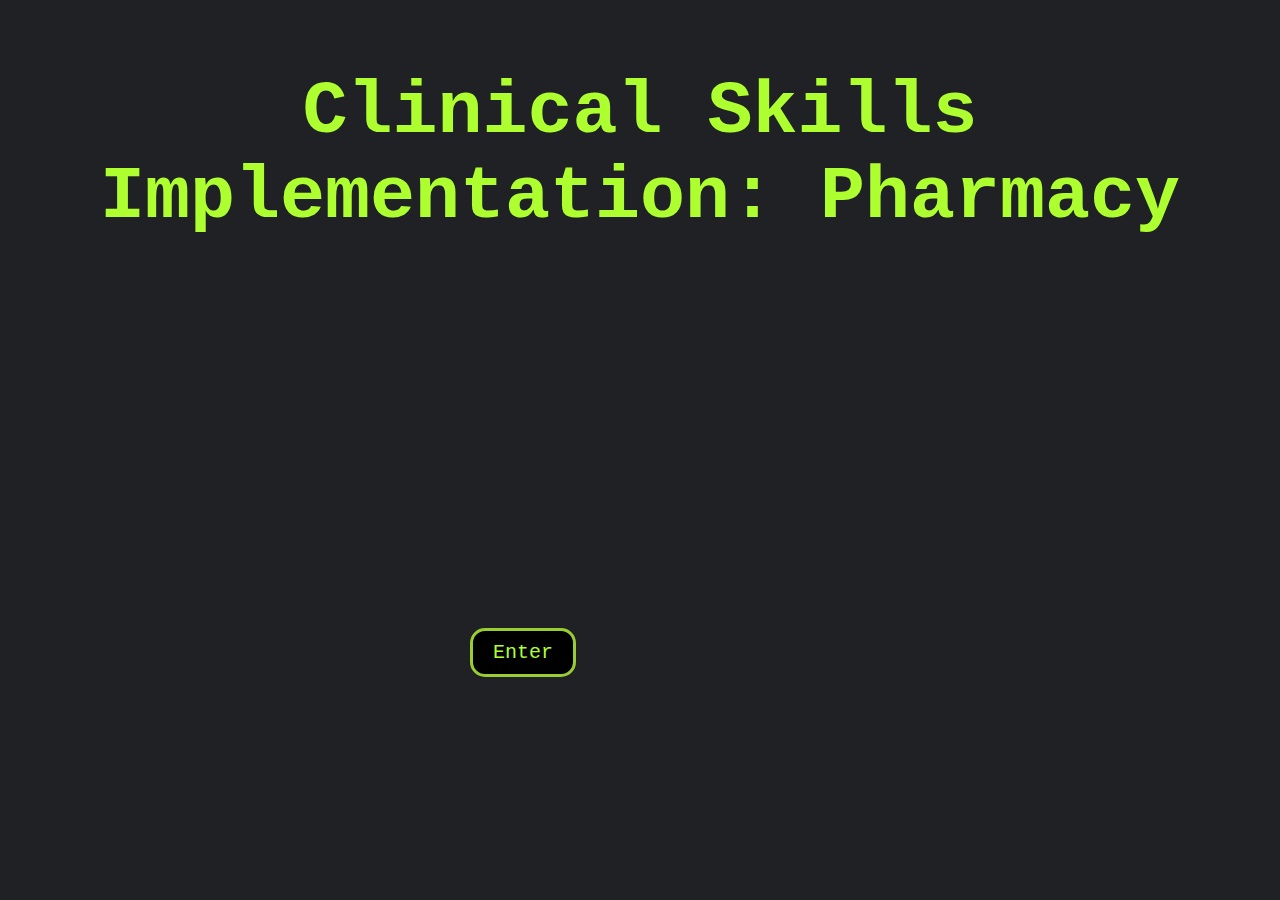
<file: index.html>
<!doctype html>
<html lang="en">
  <head>
    <!-- Required meta tags -->
    <meta charset="utf-8">
    <meta name="viewport" content="width=device-width, initial-scale=1, shrink-to-fit=no">

    <!-- Bootstrap CSS -->


    <title>Clinical Skills Implementation: Pharmacy</title>
          <link rel="stylesheet" href="style.css">
  </head>
  
  <body>
      
    <div>
        <h1 id="banner" class=glow>Clinical Skills Implementation: Pharmacy</h1>
        </div>
     
    
    <div id="introvideo">
        <div class="embed-responsive embed-responsive-16by9">
         <iframe width="560" height="315" src="https://www.youtube.com/embed/mR3jnW2kcUs" title="YouTube video player" frameborder="0" allow="accelerometer; autoplay; clipboard-write; encrypted-media; gyroscope; picture-in-picture; web-share" allowfullscreen></iframe>
        </div>
         </div> 
      <br>
      <div class="button"> 
          <a href="./home.html">Enter</a>
      </div>


    <!-- Optional JavaScript -->
    <!-- jQuery first, then Popper.js, then Bootstrap JS -->
    <script src="https://code.jquery.com/jquery-3.2.1.slim.min.js" integrity="sha384-KJ3o2DKtIkvYIK3UENzmM7KCkRr/rE9/Qpg6aAZGJwFDMVNA/GpGFF93hXpG5KkN" crossorigin="anonymous"></script>
    <script src="https://cdn.jsdelivr.net/npm/popper.js@1.12.9/dist/umd/popper.min.js" integrity="sha384-ApNbgh9B+Y1QKtv3Rn7W3mgPxhU9K/ScQsAP7hUibX39j7fakFPskvXusvfa0b4Q" crossorigin="anonymous"></script>
    <script src="https://cdn.jsdelivr.net/npm/bootstrap@4.0.0/dist/js/bootstrap.min.js" integrity="sha384-JZR6Spejh4U02d8jOt6vLEHfe/JQGiRRSQQxSfFWpi1MquVdAyjUar5+76PVCmYl" crossorigin="anonymous"></script>
  
    </body>
</html>
</file>
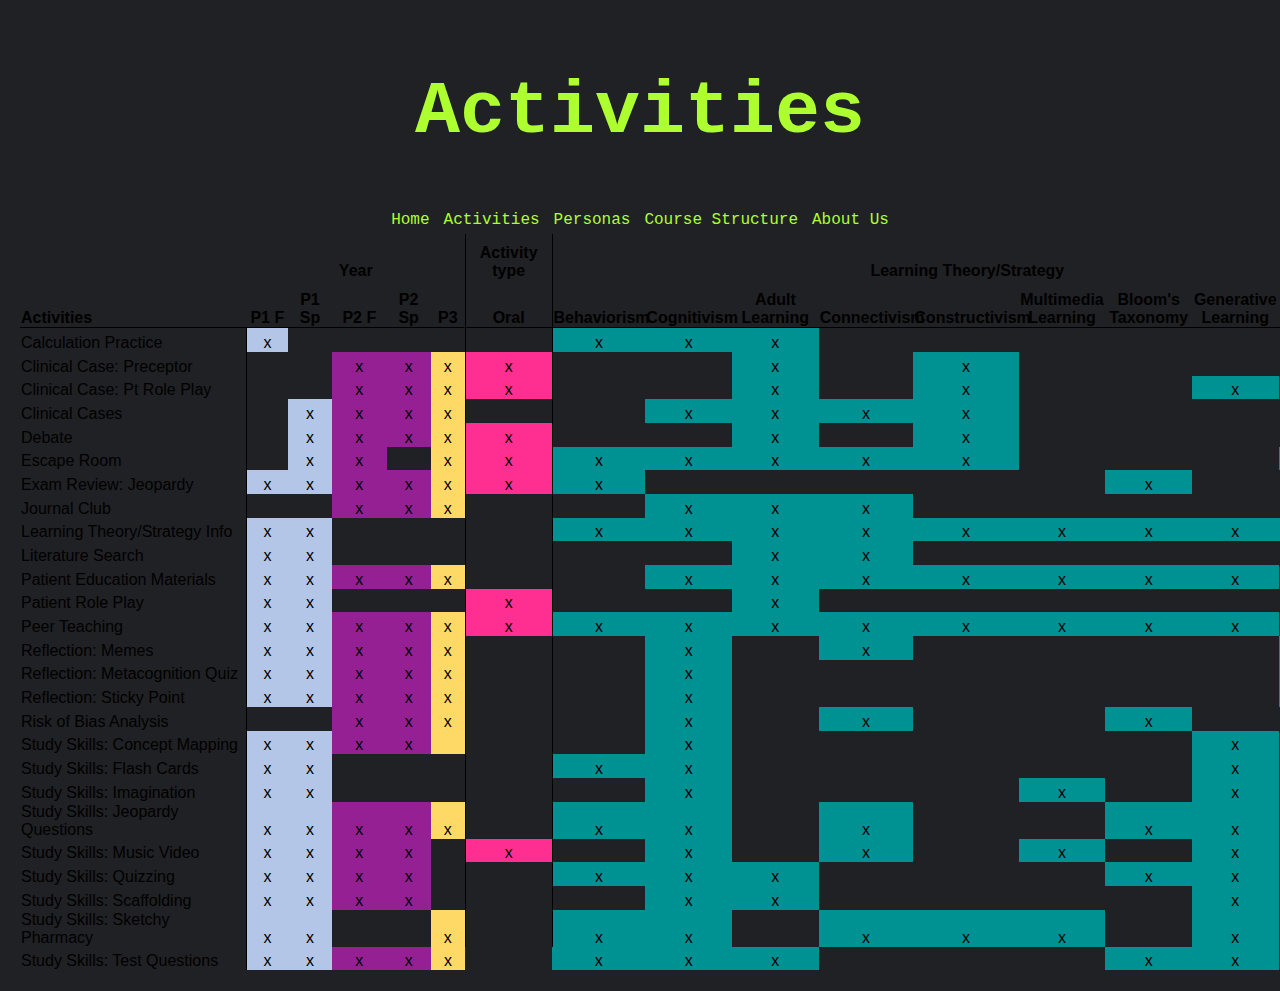
<file: activities.html>
<!doctype html>
<html lang="en"  xmlns:o="urn:schemas-microsoft-com:office:office"
xmlns:x="urn:schemas-microsoft-com:office:excel"
xmlns="http://www.w3.org/TR/REC-html40">
  <head>
    <!-- Required meta tags -->
    <meta charset="utf-8">
    <meta name="viewport" content="width=device-width, initial-scale=1, shrink-to-fit=no">

    <!-- Bootstrap CSS -->
        
      <link href="https://www.dafontfree.net/embed/Y3NpLWNyZWFtLXNvdXJjZS1pbnNpZGUtcmVndWxhciZkYXRhLzE5L2MvOTQyNTQvbW1zYXJpY2FfY3NpLnR0Zg" rel="stylesheet" type="text/css"/>

    <title>Activities</title>
       <link rel="stylesheet" href="style.css">
   
    <body>
     <div>
        <h1 id="banner">Activities</h1>
        </div>
      
      <div class="container">
      <div class="row">
        <div class="topnav">
          <a class="active" href="./home.html">Home</a>
            <a href="./activities.html">Activities</a>
            <a href="./personas">Personas</a>
            <a href="./structure">Course Structure</a>
          <a href="./aboutus.html">About Us</a>
          </div>
        </div>
      
      
      
      <meta http-equiv=Content-Type content="text/html; charset=utf-8">
<meta name=ProgId content=Excel.Sheet>
<meta name=Generator content="Microsoft Excel 15">
<link rel=File-List href="CSI%20Activities%20table.fld/filelist.xml">
<style id="CSI Activities table_13206_Styles">
<!--table
	{mso-displayed-decimal-separator:"\.";
	mso-displayed-thousand-separator:"\,";}
@page
	{margin:.75in .7in .75in .7in;
	mso-header-margin:.3in;
	mso-footer-margin:.3in;}
tr
	{mso-height-source:auto;}
col
	{mso-width-source:auto;}
br
	{mso-data-placement:same-cell;}
.style0
	{mso-number-format:General;
	text-align:general;
	vertical-align:bottom;
	white-space:nowrap;
	mso-rotate:0;
	mso-background-source:auto;
	mso-pattern:auto;
	color:black;
	font-size:12.0pt;
	font-weight:400;
	font-style:normal;
	text-decoration:none;
	font-family:Calibri, sans-serif;
	mso-font-charset:0;
	border:none;
	mso-protection:locked visible;
	mso-style-name:Normal;
	mso-style-id:0;}
td
	{mso-style-parent:style0;
	padding-top:1px;
	padding-right:1px;
	padding-left:1px;
	mso-ignore:padding;
	color:black;
	font-size:12.0pt;
	font-weight:400;
	font-style:normal;
	text-decoration:none;
	font-family:Calibri, sans-serif;
	mso-font-charset:0;
	mso-number-format:General;
	text-align:general;
	vertical-align:bottom;
	border:none;
	mso-background-source:auto;
	mso-pattern:auto;
	mso-protection:locked visible;
	white-space:nowrap;
	mso-rotate:0;}
.xl63
	{mso-style-parent:style0;
	white-space:normal;}
.xl64
	{mso-style-parent:style0;
	border-top:1.0pt solid windowtext;
	border-right:1.0pt solid windowtext;
	border-bottom:none;
	border-left:none;
	white-space:normal;}
.xl65
	{mso-style-parent:style0;
	border-top:none;
	border-right:1.0pt solid windowtext;
	border-bottom:none;
	border-left:none;
	white-space:normal;}
.xl66
	{mso-style-parent:style0;
	font-weight:700;
	white-space:normal;}
.xl67
	{mso-style-parent:style0;
	font-weight:700;
	text-align:center;
	white-space:normal;}
.xl68
	{mso-style-parent:style0;
	font-weight:700;
	text-align:center;
	border-top:none;
	border-right:.5pt solid windowtext;
	border-bottom:none;
	border-left:none;
	white-space:normal;}
.xl69
	{mso-style-parent:style0;
	font-weight:700;
	text-align:center;
	border-top:none;
	border-right:.5pt solid windowtext;
	border-bottom:none;
	border-left:.5pt solid windowtext;
	white-space:normal;}
.xl70
	{mso-style-parent:style0;
	font-weight:700;
	text-align:center;
	border-top:none;
	border-right:none;
	border-bottom:none;
	border-left:.5pt solid windowtext;
	white-space:normal;}
.xl71
	{mso-style-parent:style0;
	text-align:center;
	border-top:none;
	border-right:none;
	border-bottom:none;
	border-left:.5pt solid windowtext;
	white-space:normal;}
.xl72
	{mso-style-parent:style0;
	text-align:center;
	white-space:normal;}
.xl73
	{mso-style-parent:style0;
	font-weight:700;
	border-top:none;
	border-right:none;
	border-bottom:1.0pt solid windowtext;
	border-left:none;
	white-space:normal;}
.xl74
	{mso-style-parent:style0;
	font-weight:700;
	text-align:center;
	border-top:none;
	border-right:none;
	border-bottom:1.0pt solid windowtext;
	border-left:none;
	white-space:normal;}
.xl75
	{mso-style-parent:style0;
	font-weight:700;
	text-align:center;
	border-top:none;
	border-right:.5pt solid windowtext;
	border-bottom:1.0pt solid windowtext;
	border-left:none;
	white-space:normal;}
.xl76
	{mso-style-parent:style0;
	font-weight:700;
	text-align:center;
	border-top:none;
	border-right:.5pt solid windowtext;
	border-bottom:1.0pt solid windowtext;
	border-left:.5pt solid windowtext;
	white-space:normal;}
.xl77
	{mso-style-parent:style0;
	text-align:center;
	border-top:1.0pt solid windowtext;
	border-right:none;
	border-bottom:none;
	border-left:1.0pt solid windowtext;
	background:#B4C6E7;
	mso-pattern:black none;
	white-space:normal;}
.xl78
	{mso-style-parent:style0;
	text-align:center;
	border-top:none;
	border-right:.5pt solid windowtext;
	border-bottom:none;
	border-left:none;
	white-space:normal;}
.xl79
	{mso-style-parent:style0;
	text-align:center;
	border-top:1.0pt solid windowtext;
	border-right:.5pt solid windowtext;
	border-bottom:none;
	border-left:.5pt solid windowtext;
	white-space:normal;}
.xl80
	{mso-style-parent:style0;
	text-align:center;
	background:#942093;
	mso-pattern:black none;
	white-space:normal;}
.xl81
	{mso-style-parent:style0;
	text-align:center;
	border-top:none;
	border-right:.5pt solid windowtext;
	border-bottom:none;
	border-left:none;
	background:#FFD966;
	mso-pattern:black none;
	white-space:normal;}
.xl82
	{mso-style-parent:style0;
	text-align:center;
	border-top:none;
	border-right:.5pt solid windowtext;
	border-bottom:none;
	border-left:.5pt solid windowtext;
	background:#FF2F92;
	mso-pattern:black none;
	white-space:normal;}
.xl83
	{mso-style-parent:style0;
	text-align:center;
	background:#B4C6E7;
	mso-pattern:black none;
	white-space:normal;}
.xl84
	{mso-style-parent:style0;
	text-align:center;
	border-top:none;
	border-right:.5pt solid windowtext;
	border-bottom:none;
	border-left:.5pt solid windowtext;
	white-space:normal;}
.xl85
	{mso-style-parent:style0;
	text-align:center;
	background:#FFD966;
	mso-pattern:black none;
	white-space:normal;}
-->
</style>
  </head>   



<body link="#0563C1" vlink="#954F72" class=xl63>
<!--[if !excel]>&nbsp;&nbsp;<![endif]-->
<!--The following information was generated by Microsoft Excel's Publish as Web
Page wizard.-->
<!--If the same item is republished from Excel, all information between the DIV
tags will be replaced.-->
<!----------------------------->
<!--START OF OUTPUT FROM EXCEL PUBLISH AS WEB PAGE WIZARD -->
<!----------------------------->
<div class='container' width ="600" height = "200" scrolling ="yes">
<div id="CSI Activities table_13206" align=center x:publishsource="Excel">

<table border=0 cellpadding=0 cellspacing=0 width=2279 style='border-collapse:
 collapse;table-layout:fixed;width:1706pt'>
 <col class=xl63 width=227 style='mso-width-source:userset;mso-width-alt:7253;
 width:170pt'>
 <col class=xl63 width=41 style='mso-width-source:userset;mso-width-alt:1322;
 width:31pt'>
 <col class=xl63 width=44 style='mso-width-source:userset;mso-width-alt:1408;
 width:33pt'>
 <col class=xl63 width=55 style='mso-width-source:userset;mso-width-alt:1749;
 width:41pt'>
 <col class=xl63 width=44 style='mso-width-source:userset;mso-width-alt:1408;
 width:33pt'>
 <col class=xl63 width=35 style='mso-width-source:userset;mso-width-alt:1109;
 width:26pt'>
 <col class=xl63 width=87 style='width:65pt'>
 <col class=xl63 width=93 style='mso-width-source:userset;mso-width-alt:2986;
 width:70pt'>
 <col class=xl63 width=87 span=2 style='width:65pt'>
 <col class=xl63 width=95 style='mso-width-source:userset;mso-width-alt:3029;
 width:71pt'>
 <col class=xl63 width=105 style='mso-width-source:userset;mso-width-alt:3370;
 width:79pt'>
 <col class=xl63 width=87 span=3 style='width:65pt'>
 <col class=xl63 width=104 style='mso-width-source:userset;mso-width-alt:3328;
 width:78pt'>
 <col class=xl63 width=56 span=2 style='mso-width-source:userset;mso-width-alt:
 1792;width:42pt'>
 <col class=xl63 width=79 style='mso-width-source:userset;mso-width-alt:2517;
 width:59pt'>
 <col class=xl63 width=53 span=2 style='mso-width-source:userset;mso-width-alt:
 1706;width:40pt'>
 <col class=xl63 width=95 style='mso-width-source:userset;mso-width-alt:3029;
 width:71pt'>
 <col class=xl63 width=87 span=6 style='width:65pt'>
 <tr height=45 style='height:34.0pt'>
  <td height=45 class=xl66 width=227 style='height:34.0pt;width:170pt'></td>
  <td colspan=5 class=xl67 width=219 style='border-right:.5pt solid black;
  width:164pt'>Year</td>
  <td class=xl69 width=87 style='border-left:none;width:65pt'>Activity type</td>
  <td colspan=9 class=xl70 width=832 style='border-right:.5pt solid black;
  border-left:none;width:623pt'>Learning Theory/Strategy<span
  style='mso-spacerun:yes'> </span></td>
  <td colspan=5 class=xl70 width=297 style='border-right:.5pt solid black;
  border-left:none;width:223pt'>Time</td>
  <td colspan=4 class=xl71 width=356 style='border-left:none;width:266pt'>Skills
  Set/Class Integration Opportunity<span style='mso-spacerun:yes'> </span></td>
  <td class=xl63 width=87 style='width:65pt'></td>
  <td class=xl63 width=87 style='width:65pt'></td>
  <td class=xl63 width=87 style='width:65pt'></td>
 </tr>
 <tr height=47 style='height:35.0pt'>
  <td height=47 class=xl73 width=227 style='height:35.0pt;width:170pt'>Activities</td>
  <td class=xl74 width=41 style='width:31pt'>P1 F</td>
  <td class=xl74 width=44 style='width:33pt'>P1 Sp</td>
  <td class=xl74 width=55 style='width:41pt'>P2 F</td>
  <td class=xl74 width=44 style='width:33pt'>P2 Sp</td>
  <td class=xl75 width=35 style='width:26pt'>P3</td>
  <td class=xl76 width=87 style='border-left:none;width:65pt'>Oral</td>
  <td class=xl74 width=93 style='width:70pt'>Behaviorism</td>
  <td class=xl74 width=87 style='width:65pt'>Cognitivism<span
  style='mso-spacerun:yes'> </span></td>
  <td class=xl74 width=87 style='width:65pt'>Adult Learning</td>
  <td class=xl74 width=95 style='width:71pt'>Connectivism</td>
  <td class=xl74 width=105 style='width:79pt'>Constructivism</td>
  <td class=xl74 width=87 style='width:65pt'>Multimedia Learning</td>
  <td class=xl74 width=87 style='width:65pt'>Bloom's Taxonomy<span
  style='mso-spacerun:yes'> </span></td>
  <td class=xl74 width=87 style='width:65pt'>Generative Learning</td>
  <td class=xl75 width=104 style='width:78pt'>Metacognition<span
  style='mso-spacerun:yes'> </span></td>
  <td class=xl74 width=56 style='width:42pt'>5 mins</td>
  <td class=xl74 width=56 style='width:42pt'>5-15 mins</td>
  <td class=xl74 width=79 style='width:59pt'>15-30 Mins</td>
  <td class=xl74 width=53 style='width:40pt'>30 min</td>
  <td class=xl75 width=53 style='width:40pt'>1 hour</td>
  <td class=xl67 width=95 style='width:71pt'>Basic Science<span
  style='mso-spacerun:yes'> </span></td>
  <td class=xl67 width=87 style='width:65pt'>Clinical<span
  style='mso-spacerun:yes'> </span></td>
  <td class=xl67 width=87 style='width:65pt'>Policy/DL/Law/etc</td>
  <td class=xl68 width=87 style='width:65pt'>&quot;Soft&quot; Skills<span
  style='mso-spacerun:yes'> </span></td>
  <td class=xl67 width=87 style='width:65pt'>Pre-work</td>
  <td class=xl67 width=87 style='width:65pt'>In Class</td>
  <td class=xl67 width=87 style='width:65pt'>Post-Class</td>
 </tr>
 <tr height=23 style='height:17.0pt'>
  <td height=23 class=xl64 width=227 style='height:17.0pt;border-top:none;
  width:170pt'>Calculation Practice<span style='mso-spacerun:yes'> </span></td>
  <td class=xl77 width=41 style='border-top:none;border-left:none;width:31pt'>x</td>
  <td class=xl72 width=44 style='width:33pt'></td>
  <td class=xl72 width=55 style='width:41pt'></td>
  <td class=xl72 width=44 style='width:33pt'></td>
  <td class=xl78 width=35 style='width:26pt'>&nbsp;</td>
  <td class=xl79 width=87 style='border-top:none;border-left:none;width:65pt'>&nbsp;</td>
  <td class=xl72 width=93 style='width:70pt;border:none;background:#009193;
  mso-pattern:black none'>x</td>
  <td class=xl72 width=87 style='width:65pt;border:none;background:#009193;
  mso-pattern:black none'>x</td>
  <td class=xl72 width=87 style='width:65pt;border:none;background:#009193;
  mso-pattern:black none'>x</td>
  <td class=xl72 width=95 style='width:71pt'></td>
  <td class=xl72 width=105 style='width:79pt'></td>
  <td class=xl72 width=87 style='width:65pt'></td>
  <td class=xl72 width=87 style='width:65pt'></td>
  <td class=xl72 width=87 style='width:65pt'></td>
  <td class=xl78 width=104 style='width:78pt'>&nbsp;</td>
  <td class=xl72 width=56 style='width:42pt;border:.5pt solid #AEAAAA;
  background:#FF7E79;mso-pattern:black none'>x</td>
  <td class=xl72 width=56 style='width:42pt'></td>
  <td class=xl72 width=79 style='width:59pt'></td>
  <td class=xl72 width=53 style='width:40pt'></td>
  <td class=xl78 width=53 style='width:40pt'>&nbsp;</td>
  <td class=xl72 width=95 style='width:71pt'></td>
  <td class=xl72 width=87 style='width:65pt;font-size:12.0pt;color:white;
  font-weight:400;text-decoration:none;text-underline-style:none;text-line-through:
  none;font-family:Calibri, sans-serif;border:.5pt solid windowtext;background:
  #011893;mso-pattern:black none'>x</td>
  <td class=xl72 width=87 style='width:65pt'></td>
  <td class=xl78 width=87 style='width:65pt'>&nbsp;</td>
  <td class=xl72 width=87 style='width:65pt'></td>
  <td class=xl72 width=87 style='width:65pt'>x</td>
  <td class=xl72 width=87 style='width:65pt'>x</td>
 </tr>
 <tr height=23 style='height:17.0pt'>
  <td height=23 class=xl65 width=227 style='height:17.0pt;width:170pt'>Clinical
  Case: Preceptor<span style='mso-spacerun:yes'> </span></td>
  <td class=xl72 width=41 style='width:31pt'></td>
  <td class=xl72 width=44 style='width:33pt'></td>
  <td class=xl80 width=55 style='width:41pt'>x</td>
  <td class=xl80 width=44 style='width:33pt'>x</td>
  <td class=xl81 width=35 style='width:26pt'>x</td>
  <td class=xl82 width=87 style='border-left:none;width:65pt'>x</td>
  <td class=xl72 width=93 style='width:70pt'></td>
  <td class=xl72 width=87 style='width:65pt'></td>
  <td class=xl72 width=87 style='width:65pt;border:none;background:#009193;
  mso-pattern:black none'>x</td>
  <td class=xl72 width=95 style='width:71pt'></td>
  <td class=xl72 width=105 style='width:79pt;border:none;background:#009193;
  mso-pattern:black none'>x</td>
  <td class=xl72 width=87 style='width:65pt'></td>
  <td class=xl72 width=87 style='width:65pt'></td>
  <td class=xl72 width=87 style='width:65pt'></td>
  <td class=xl78 width=104 style='width:78pt'>&nbsp;</td>
  <td class=xl72 width=56 style='width:42pt'></td>
  <td class=xl72 width=56 style='width:42pt'></td>
  <td class=xl72 width=79 style='width:59pt'></td>
  <td class=xl72 width=53 style='width:40pt'></td>
  <td class=xl78 width=53 style='width:40pt;border:.5pt solid #AEAAAA;
  background:#FF7E79;mso-pattern:black none'>x</td>
  <td class=xl72 width=95 style='width:71pt'></td>
  <td class=xl72 width=87 style='width:65pt;font-size:12.0pt;color:white;
  font-weight:400;text-decoration:none;text-underline-style:none;text-line-through:
  none;font-family:Calibri, sans-serif;border:.5pt solid windowtext;background:
  #011893;mso-pattern:black none'>x</td>
  <td class=xl72 width=87 style='width:65pt'></td>
  <td class=xl78 width=87 style='width:65pt;font-size:12.0pt;color:white;
  font-weight:400;text-decoration:none;text-underline-style:none;text-line-through:
  none;font-family:Calibri, sans-serif;border:.5pt solid windowtext;background:
  #011893;mso-pattern:black none'>x</td>
  <td class=xl72 width=87 style='width:65pt'></td>
  <td class=xl72 width=87 style='width:65pt'>x</td>
  <td class=xl72 width=87 style='width:65pt'></td>
 </tr>
 <tr height=23 style='height:17.0pt'>
  <td height=23 class=xl65 width=227 style='height:17.0pt;width:170pt'>Clinical
  Case: Pt Role Play<span style='mso-spacerun:yes'> </span></td>
  <td class=xl72 width=41 style='width:31pt'></td>
  <td class=xl72 width=44 style='width:33pt'></td>
  <td class=xl80 width=55 style='width:41pt'>x</td>
  <td class=xl80 width=44 style='width:33pt'>x</td>
  <td class=xl81 width=35 style='width:26pt'>x</td>
  <td class=xl82 width=87 style='border-left:none;width:65pt'>x</td>
  <td class=xl72 width=93 style='width:70pt'></td>
  <td class=xl72 width=87 style='width:65pt'></td>
  <td class=xl72 width=87 style='width:65pt;border:none;background:#009193;
  mso-pattern:black none'>x</td>
  <td class=xl72 width=95 style='width:71pt'></td>
  <td class=xl72 width=105 style='width:79pt;border:none;background:#009193;
  mso-pattern:black none'>x</td>
  <td class=xl72 width=87 style='width:65pt'></td>
  <td class=xl72 width=87 style='width:65pt'></td>
  <td class=xl72 width=87 style='width:65pt;border:none;background:#009193;
  mso-pattern:black none'>x</td>
  <td class=xl78 width=104 style='width:78pt'>&nbsp;</td>
  <td class=xl72 width=56 style='width:42pt'></td>
  <td class=xl72 width=56 style='width:42pt'></td>
  <td class=xl72 width=79 style='width:59pt'></td>
  <td class=xl72 width=53 style='width:40pt'></td>
  <td class=xl78 width=53 style='width:40pt;border:.5pt solid #AEAAAA;
  background:#FF7E79;mso-pattern:black none'>x</td>
  <td class=xl72 width=95 style='width:71pt'></td>
  <td class=xl72 width=87 style='width:65pt;font-size:12.0pt;color:white;
  font-weight:400;text-decoration:none;text-underline-style:none;text-line-through:
  none;font-family:Calibri, sans-serif;border:.5pt solid windowtext;background:
  #011893;mso-pattern:black none'>x</td>
  <td class=xl72 width=87 style='width:65pt'></td>
  <td class=xl78 width=87 style='width:65pt;font-size:12.0pt;color:white;
  font-weight:400;text-decoration:none;text-underline-style:none;text-line-through:
  none;font-family:Calibri, sans-serif;border:.5pt solid windowtext;background:
  #011893;mso-pattern:black none'>x</td>
  <td class=xl72 width=87 style='width:65pt'></td>
  <td class=xl72 width=87 style='width:65pt'>x</td>
  <td class=xl72 width=87 style='width:65pt'></td>
 </tr>
 <tr height=23 style='height:17.0pt'>
  <td height=23 class=xl65 width=227 style='height:17.0pt;width:170pt'>Clinical
  Cases</td>
  <td class=xl72 width=41 style='width:31pt'></td>
  <td class=xl83 width=44 style='width:33pt'>x</td>
  <td class=xl80 width=55 style='width:41pt'>x</td>
  <td class=xl80 width=44 style='width:33pt'>x</td>
  <td class=xl81 width=35 style='width:26pt'>x</td>
  <td class=xl84 width=87 style='border-left:none;width:65pt'>&nbsp;</td>
  <td class=xl72 width=93 style='width:70pt'></td>
  <td class=xl72 width=87 style='width:65pt;border:none;background:#009193;
  mso-pattern:black none'>x</td>
  <td class=xl72 width=87 style='width:65pt;border:none;background:#009193;
  mso-pattern:black none'>x</td>
  <td class=xl72 width=95 style='width:71pt;border:none;background:#009193;
  mso-pattern:black none'>x</td>
  <td class=xl72 width=105 style='width:79pt;border:none;background:#009193;
  mso-pattern:black none'>x</td>
  <td class=xl72 width=87 style='width:65pt'></td>
  <td class=xl72 width=87 style='width:65pt'></td>
  <td class=xl72 width=87 style='width:65pt'></td>
  <td class=xl78 width=104 style='width:78pt'>&nbsp;</td>
  <td class=xl72 width=56 style='width:42pt'></td>
  <td class=xl72 width=56 style='width:42pt'></td>
  <td class=xl72 width=79 style='width:59pt'></td>
  <td class=xl72 width=53 style='width:40pt'></td>
  <td class=xl78 width=53 style='width:40pt;border:.5pt solid #AEAAAA;
  background:#FF7E79;mso-pattern:black none'>x</td>
  <td class=xl72 width=95 style='width:71pt;font-size:12.0pt;color:white;
  font-weight:400;text-decoration:none;text-underline-style:none;text-line-through:
  none;font-family:Calibri, sans-serif;border:.5pt solid windowtext;background:
  #011893;mso-pattern:black none'>x</td>
  <td class=xl72 width=87 style='width:65pt;font-size:12.0pt;color:white;
  font-weight:400;text-decoration:none;text-underline-style:none;text-line-through:
  none;font-family:Calibri, sans-serif;border:.5pt solid windowtext;background:
  #011893;mso-pattern:black none'>x</td>
  <td class=xl72 width=87 style='width:65pt;font-size:12.0pt;color:white;
  font-weight:400;text-decoration:none;text-underline-style:none;text-line-through:
  none;font-family:Calibri, sans-serif;border:.5pt solid windowtext;background:
  #011893;mso-pattern:black none'>x</td>
  <td class=xl78 width=87 style='width:65pt'>&nbsp;</td>
  <td class=xl72 width=87 style='width:65pt'></td>
  <td class=xl72 width=87 style='width:65pt'>x</td>
  <td class=xl72 width=87 style='width:65pt'></td>
 </tr>
 <tr height=23 style='height:17.0pt'>
  <td height=23 class=xl65 width=227 style='height:17.0pt;width:170pt'>Debate<span
  style='mso-spacerun:yes'> </span></td>
  <td class=xl72 width=41 style='width:31pt'></td>
  <td class=xl83 width=44 style='width:33pt'>x</td>
  <td class=xl80 width=55 style='width:41pt'>x</td>
  <td class=xl80 width=44 style='width:33pt'>x</td>
  <td class=xl81 width=35 style='width:26pt'>x</td>
  <td class=xl82 width=87 style='border-left:none;width:65pt'>x</td>
  <td class=xl72 width=93 style='width:70pt'></td>
  <td class=xl72 width=87 style='width:65pt'></td>
  <td class=xl72 width=87 style='width:65pt;border:none;background:#009193;
  mso-pattern:black none'>x</td>
  <td class=xl72 width=95 style='width:71pt'></td>
  <td class=xl72 width=105 style='width:79pt;border:none;background:#009193;
  mso-pattern:black none'>x</td>
  <td class=xl72 width=87 style='width:65pt'></td>
  <td class=xl72 width=87 style='width:65pt'></td>
  <td class=xl72 width=87 style='width:65pt'></td>
  <td class=xl78 width=104 style='width:78pt'>&nbsp;</td>
  <td class=xl72 width=56 style='width:42pt'></td>
  <td class=xl72 width=56 style='width:42pt'></td>
  <td class=xl72 width=79 style='width:59pt'></td>
  <td class=xl72 width=53 style='width:40pt'></td>
  <td class=xl78 width=53 style='width:40pt;border:.5pt solid #AEAAAA;
  background:#FF7E79;mso-pattern:black none'>x</td>
  <td class=xl72 width=95 style='width:71pt'></td>
  <td class=xl72 width=87 style='width:65pt;font-size:12.0pt;color:white;
  font-weight:400;text-decoration:none;text-underline-style:none;text-line-through:
  none;font-family:Calibri, sans-serif;border:.5pt solid windowtext;background:
  #011893;mso-pattern:black none'>x</td>
  <td class=xl72 width=87 style='width:65pt'></td>
  <td class=xl78 width=87 style='width:65pt;font-size:12.0pt;color:white;
  font-weight:400;text-decoration:none;text-underline-style:none;text-line-through:
  none;font-family:Calibri, sans-serif;border:.5pt solid windowtext;background:
  #011893;mso-pattern:black none'>x</td>
  <td class=xl72 width=87 style='width:65pt'></td>
  <td class=xl72 width=87 style='width:65pt'>x</td>
  <td class=xl72 width=87 style='width:65pt'></td>
 </tr>
 <tr height=23 style='height:17.0pt'>
  <td height=23 class=xl65 width=227 style='height:17.0pt;width:170pt'>Escape
  Room<span style='mso-spacerun:yes'> </span></td>
  <td class=xl72 width=41 style='width:31pt'></td>
  <td class=xl83 width=44 style='width:33pt'>x</td>
  <td class=xl80 width=55 style='width:41pt'>x</td>
  <td class=xl72 width=44 style='width:33pt'></td>
  <td class=xl81 width=35 style='width:26pt'>x</td>
  <td class=xl82 width=87 style='border-left:none;width:65pt'>x</td>
  <td class=xl83 width=93 style='width:70pt;border:none;background:#009193;
  mso-pattern:black none'>x</td>
  <td class=xl83 width=87 style='width:65pt;border:none;background:#009193;
  mso-pattern:black none'>x</td>
  <td class=xl83 width=87 style='width:65pt;border:none;background:#009193;
  mso-pattern:black none'>x</td>
  <td class=xl83 width=95 style='width:71pt;border:none;background:#009193;
  mso-pattern:black none'>x</td>
  <td class=xl83 width=105 style='width:79pt;border:none;background:#009193;
  mso-pattern:black none'>x</td>
  <td class=xl72 width=87 style='width:65pt'></td>
  <td class=xl72 width=87 style='width:65pt'></td>
  <td class=xl72 width=87 style='width:65pt'></td>
  <td class=xl78 width=104 style='width:78pt;border-top:none;border-right:.5pt solid windowtext;
  border-bottom:none;border-left:none;background:#009193;mso-pattern:black none'>x</td>
  <td class=xl72 width=56 style='width:42pt'></td>
  <td class=xl72 width=56 style='width:42pt'></td>
  <td class=xl72 width=79 style='width:59pt'></td>
  <td class=xl72 width=53 style='width:40pt'></td>
  <td class=xl78 width=53 style='width:40pt;border:.5pt solid #AEAAAA;
  background:#FF7E79;mso-pattern:black none'>x</td>
  <td class=xl72 width=95 style='width:71pt;font-size:12.0pt;color:white;
  font-weight:400;text-decoration:none;text-underline-style:none;text-line-through:
  none;font-family:Calibri, sans-serif;border:.5pt solid windowtext;background:
  #011893;mso-pattern:black none'>x</td>
  <td class=xl72 width=87 style='width:65pt;font-size:12.0pt;color:white;
  font-weight:400;text-decoration:none;text-underline-style:none;text-line-through:
  none;font-family:Calibri, sans-serif;border:.5pt solid windowtext;background:
  #011893;mso-pattern:black none'>x</td>
  <td class=xl72 width=87 style='width:65pt;font-size:12.0pt;color:white;
  font-weight:400;text-decoration:none;text-underline-style:none;text-line-through:
  none;font-family:Calibri, sans-serif;border:.5pt solid windowtext;background:
  #011893;mso-pattern:black none'>x</td>
  <td class=xl78 width=87 style='width:65pt;font-size:12.0pt;color:white;
  font-weight:400;text-decoration:none;text-underline-style:none;text-line-through:
  none;font-family:Calibri, sans-serif;border:.5pt solid windowtext;background:
  #011893;mso-pattern:black none'>x</td>
  <td class=xl72 width=87 style='width:65pt'></td>
  <td class=xl72 width=87 style='width:65pt'>x</td>
  <td class=xl72 width=87 style='width:65pt'></td>
 </tr>
 <tr height=23 style='height:17.0pt'>
  <td height=23 class=xl65 width=227 style='height:17.0pt;width:170pt'>Exam
  Review: Jeopardy<span style='mso-spacerun:yes'> </span></td>
  <td class=xl83 width=41 style='width:31pt'>x</td>
  <td class=xl83 width=44 style='width:33pt'>x</td>
  <td class=xl80 width=55 style='width:41pt'>x</td>
  <td class=xl80 width=44 style='width:33pt'>x</td>
  <td class=xl81 width=35 style='width:26pt'>x</td>
  <td class=xl82 width=87 style='border-left:none;width:65pt'>x</td>
  <td class=xl83 width=93 style='width:70pt;border:none;background:#009193;
  mso-pattern:black none'>x</td>
  <td class=xl72 width=87 style='width:65pt'></td>
  <td class=xl72 width=87 style='width:65pt'></td>
  <td class=xl72 width=95 style='width:71pt'></td>
  <td class=xl72 width=105 style='width:79pt'></td>
  <td class=xl72 width=87 style='width:65pt'></td>
  <td class=xl72 width=87 style='width:65pt;border:none;background:#009193;
  mso-pattern:black none'>x</td>
  <td class=xl72 width=87 style='width:65pt'></td>
  <td class=xl78 width=104 style='width:78pt'>&nbsp;</td>
  <td class=xl72 width=56 style='width:42pt'></td>
  <td class=xl72 width=56 style='width:42pt'></td>
  <td class=xl72 width=79 style='width:59pt'></td>
  <td class=xl72 width=53 style='width:40pt'></td>
  <td class=xl78 width=53 style='width:40pt;border:.5pt solid #AEAAAA;
  background:#FF7E79;mso-pattern:black none'>x</td>
  <td class=xl72 width=95 style='width:71pt;font-size:12.0pt;color:white;
  font-weight:400;text-decoration:none;text-underline-style:none;text-line-through:
  none;font-family:Calibri, sans-serif;border:.5pt solid windowtext;background:
  #011893;mso-pattern:black none'>x</td>
  <td class=xl72 width=87 style='width:65pt;font-size:12.0pt;color:white;
  font-weight:400;text-decoration:none;text-underline-style:none;text-line-through:
  none;font-family:Calibri, sans-serif;border:.5pt solid windowtext;background:
  #011893;mso-pattern:black none'>x</td>
  <td class=xl72 width=87 style='width:65pt;font-size:12.0pt;color:white;
  font-weight:400;text-decoration:none;text-underline-style:none;text-line-through:
  none;font-family:Calibri, sans-serif;border:.5pt solid windowtext;background:
  #011893;mso-pattern:black none'>x</td>
  <td class=xl78 width=87 style='width:65pt'>&nbsp;</td>
  <td class=xl72 width=87 style='width:65pt'></td>
  <td class=xl72 width=87 style='width:65pt'>x</td>
  <td class=xl72 width=87 style='width:65pt'></td>
 </tr>
 <tr height=23 style='height:17.0pt'>
  <td height=23 class=xl65 width=227 style='height:17.0pt;width:170pt'>Journal
  Club<span style='mso-spacerun:yes'> </span></td>
  <td class=xl72 width=41 style='width:31pt'></td>
  <td class=xl72 width=44 style='width:33pt'></td>
  <td class=xl80 width=55 style='width:41pt'>x</td>
  <td class=xl80 width=44 style='width:33pt'>x</td>
  <td class=xl81 width=35 style='width:26pt'>x</td>
  <td class=xl84 width=87 style='border-left:none;width:65pt'>&nbsp;</td>
  <td class=xl72 width=93 style='width:70pt'></td>
  <td class=xl83 width=87 style='width:65pt;border:none;background:#009193;
  mso-pattern:black none'>x</td>
  <td class=xl83 width=87 style='width:65pt;border:none;background:#009193;
  mso-pattern:black none'>x</td>
  <td class=xl72 width=95 style='width:71pt;border:none;background:#009193;
  mso-pattern:black none'>x</td>
  <td class=xl72 width=105 style='width:79pt'></td>
  <td class=xl72 width=87 style='width:65pt'></td>
  <td class=xl72 width=87 style='width:65pt'></td>
  <td class=xl72 width=87 style='width:65pt'></td>
  <td class=xl78 width=104 style='width:78pt'>&nbsp;</td>
  <td class=xl72 width=56 style='width:42pt'></td>
  <td class=xl72 width=56 style='width:42pt'></td>
  <td class=xl72 width=79 style='width:59pt'></td>
  <td class=xl72 width=53 style='width:40pt'></td>
  <td class=xl78 width=53 style='width:40pt;border:.5pt solid #AEAAAA;
  background:#FF7E79;mso-pattern:black none'>x</td>
  <td class=xl72 width=95 style='width:71pt;font-size:12.0pt;color:white;
  font-weight:400;text-decoration:none;text-underline-style:none;text-line-through:
  none;font-family:Calibri, sans-serif;border:.5pt solid windowtext;background:
  #011893;mso-pattern:black none'>x</td>
  <td class=xl72 width=87 style='width:65pt;font-size:12.0pt;color:white;
  font-weight:400;text-decoration:none;text-underline-style:none;text-line-through:
  none;font-family:Calibri, sans-serif;border:.5pt solid windowtext;background:
  #011893;mso-pattern:black none'>x</td>
  <td class=xl72 width=87 style='width:65pt;font-size:12.0pt;color:white;
  font-weight:400;text-decoration:none;text-underline-style:none;text-line-through:
  none;font-family:Calibri, sans-serif;border:.5pt solid windowtext;background:
  #011893;mso-pattern:black none'>x</td>
  <td class=xl78 width=87 style='width:65pt;font-size:12.0pt;color:white;
  font-weight:400;text-decoration:none;text-underline-style:none;text-line-through:
  none;font-family:Calibri, sans-serif;border:.5pt solid windowtext;background:
  #011893;mso-pattern:black none'>x</td>
  <td class=xl72 width=87 style='width:65pt'>x</td>
  <td class=xl72 width=87 style='width:65pt'>x</td>
  <td class=xl72 width=87 style='width:65pt'>x</td>
 </tr>
 <tr height=23 style='height:17.0pt'>
  <td height=23 class=xl65 width=227 style='height:17.0pt;width:170pt'>Learning
  Theory/Strategy Info<span style='mso-spacerun:yes'> </span></td>
  <td class=xl83 width=41 style='width:31pt'>x</td>
  <td class=xl83 width=44 style='width:33pt'>x</td>
  <td class=xl72 width=55 style='width:41pt'></td>
  <td class=xl72 width=44 style='width:33pt'></td>
  <td class=xl78 width=35 style='width:26pt'>&nbsp;</td>
  <td class=xl84 width=87 style='border-left:none;width:65pt'>&nbsp;</td>
  <td class=xl72 width=93 style='width:70pt;border:none;background:#009193;
  mso-pattern:black none'>x</td>
  <td class=xl83 width=87 style='width:65pt;border:none;background:#009193;
  mso-pattern:black none'>x</td>
  <td class=xl72 width=87 style='width:65pt;border:none;background:#009193;
  mso-pattern:black none'>x</td>
  <td class=xl72 width=95 style='width:71pt;border:none;background:#009193;
  mso-pattern:black none'>x</td>
  <td class=xl72 width=105 style='width:79pt;border:none;background:#009193;
  mso-pattern:black none'>x</td>
  <td class=xl72 width=87 style='width:65pt;border:none;background:#009193;
  mso-pattern:black none'>x</td>
  <td class=xl72 width=87 style='width:65pt;border:none;background:#009193;
  mso-pattern:black none'>x</td>
  <td class=xl72 width=87 style='width:65pt;border:none;background:#009193;
  mso-pattern:black none'>x</td>
  <td class=xl78 width=104 style='width:78pt;border-top:none;border-right:.5pt solid windowtext;
  border-bottom:none;border-left:none;background:#009193;mso-pattern:black none'>x</td>
  <td class=xl72 width=56 style='width:42pt'></td>
  <td class=xl72 width=56 style='width:42pt;border:.5pt solid #AEAAAA;
  background:#FF7E79;mso-pattern:black none'>x</td>
  <td class=xl72 width=79 style='width:59pt;border:.5pt solid #AEAAAA;
  background:#FF7E79;mso-pattern:black none'>x</td>
  <td class=xl72 width=53 style='width:40pt'></td>
  <td class=xl78 width=53 style='width:40pt'>&nbsp;</td>
  <td class=xl72 width=95 style='width:71pt'></td>
  <td class=xl72 width=87 style='width:65pt'></td>
  <td class=xl72 width=87 style='width:65pt'></td>
  <td class=xl78 width=87 style='width:65pt;font-size:12.0pt;color:white;
  font-weight:400;text-decoration:none;text-underline-style:none;text-line-through:
  none;font-family:Calibri, sans-serif;border:.5pt solid windowtext;background:
  #011893;mso-pattern:black none'>x</td>
  <td class=xl72 width=87 style='width:65pt'>x</td>
  <td class=xl72 width=87 style='width:65pt'>x</td>
  <td class=xl72 width=87 style='width:65pt'></td>
 </tr>
 <tr height=23 style='height:17.0pt'>
  <td height=23 class=xl65 width=227 style='height:17.0pt;width:170pt'>Literature
  Search<span style='mso-spacerun:yes'> </span></td>
  <td class=xl83 width=41 style='width:31pt'>x</td>
  <td class=xl83 width=44 style='width:33pt'>x</td>
  <td class=xl72 width=55 style='width:41pt'></td>
  <td class=xl72 width=44 style='width:33pt'></td>
  <td class=xl78 width=35 style='width:26pt'>&nbsp;</td>
  <td class=xl84 width=87 style='border-left:none;width:65pt'>&nbsp;</td>
  <td class=xl72 width=93 style='width:70pt'></td>
  <td class=xl72 width=87 style='width:65pt'></td>
  <td class=xl72 width=87 style='width:65pt;border:none;background:#009193;
  mso-pattern:black none'>x</td>
  <td class=xl72 width=95 style='width:71pt;border:none;background:#009193;
  mso-pattern:black none'>x</td>
  <td class=xl72 width=105 style='width:79pt'></td>
  <td class=xl72 width=87 style='width:65pt'></td>
  <td class=xl72 width=87 style='width:65pt'></td>
  <td class=xl72 width=87 style='width:65pt'></td>
  <td class=xl78 width=104 style='width:78pt'>&nbsp;</td>
  <td class=xl72 width=56 style='width:42pt'></td>
  <td class=xl72 width=56 style='width:42pt'></td>
  <td class=xl72 width=79 style='width:59pt;border:.5pt solid #AEAAAA;
  background:#FF7E79;mso-pattern:black none'>x</td>
  <td class=xl72 width=53 style='width:40pt'></td>
  <td class=xl78 width=53 style='width:40pt'>&nbsp;</td>
  <td class=xl72 width=95 style='width:71pt;font-size:12.0pt;color:white;
  font-weight:400;text-decoration:none;text-underline-style:none;text-line-through:
  none;font-family:Calibri, sans-serif;border:.5pt solid windowtext;background:
  #011893;mso-pattern:black none'>x</td>
  <td class=xl72 width=87 style='width:65pt;font-size:12.0pt;color:white;
  font-weight:400;text-decoration:none;text-underline-style:none;text-line-through:
  none;font-family:Calibri, sans-serif;border:.5pt solid windowtext;background:
  #011893;mso-pattern:black none'>x</td>
  <td class=xl72 width=87 style='width:65pt;font-size:12.0pt;color:white;
  font-weight:400;text-decoration:none;text-underline-style:none;text-line-through:
  none;font-family:Calibri, sans-serif;border:.5pt solid windowtext;background:
  #011893;mso-pattern:black none'>x</td>
  <td class=xl78 width=87 style='width:65pt'>&nbsp;</td>
  <td class=xl72 width=87 style='width:65pt'></td>
  <td class=xl72 width=87 style='width:65pt'>x</td>
  <td class=xl72 width=87 style='width:65pt'></td>
 </tr>
 <tr height=23 style='height:17.0pt'>
  <td height=23 class=xl65 width=227 style='height:17.0pt;width:170pt'>Patient
  Education Materials<span style='mso-spacerun:yes'> </span></td>
  <td class=xl83 width=41 style='width:31pt'>x</td>
  <td class=xl83 width=44 style='width:33pt'>x</td>
  <td class=xl80 width=55 style='width:41pt'>x</td>
  <td class=xl80 width=44 style='width:33pt'>x</td>
  <td class=xl81 width=35 style='width:26pt'>x</td>
  <td class=xl84 width=87 style='border-left:none;width:65pt'>&nbsp;</td>
  <td class=xl72 width=93 style='width:70pt'></td>
  <td class=xl72 width=87 style='width:65pt;border:none;background:#009193;
  mso-pattern:black none'>x</td>
  <td class=xl72 width=87 style='width:65pt;border:none;background:#009193;
  mso-pattern:black none'>x</td>
  <td class=xl72 width=95 style='width:71pt;border:none;background:#009193;
  mso-pattern:black none'>x</td>
  <td class=xl72 width=105 style='width:79pt;border:none;background:#009193;
  mso-pattern:black none'>x</td>
  <td class=xl72 width=87 style='width:65pt;border:none;background:#009193;
  mso-pattern:black none'>x</td>
  <td class=xl72 width=87 style='width:65pt;border:none;background:#009193;
  mso-pattern:black none'>x</td>
  <td class=xl72 width=87 style='width:65pt;border:none;background:#009193;
  mso-pattern:black none'>x</td>
  <td class=xl78 width=104 style='width:78pt'>&nbsp;</td>
  <td class=xl72 width=56 style='width:42pt'></td>
  <td class=xl72 width=56 style='width:42pt'></td>
  <td class=xl72 width=79 style='width:59pt'></td>
  <td class=xl72 width=53 style='width:40pt;border:.5pt solid #AEAAAA;
  background:#FF7E79;mso-pattern:black none'>x</td>
  <td class=xl78 width=53 style='width:40pt;border:.5pt solid #AEAAAA;
  background:#FF7E79;mso-pattern:black none'>x</td>
  <td class=xl72 width=95 style='width:71pt'></td>
  <td class=xl72 width=87 style='width:65pt;font-size:12.0pt;color:white;
  font-weight:400;text-decoration:none;text-underline-style:none;text-line-through:
  none;font-family:Calibri, sans-serif;border:.5pt solid windowtext;background:
  #011893;mso-pattern:black none'>x</td>
  <td class=xl72 width=87 style='width:65pt'></td>
  <td class=xl78 width=87 style='width:65pt;font-size:12.0pt;color:white;
  font-weight:400;text-decoration:none;text-underline-style:none;text-line-through:
  none;font-family:Calibri, sans-serif;border:.5pt solid windowtext;background:
  #011893;mso-pattern:black none'>x</td>
  <td class=xl72 width=87 style='width:65pt'></td>
  <td class=xl72 width=87 style='width:65pt'>x</td>
  <td class=xl72 width=87 style='width:65pt'></td>
 </tr>
 <tr height=23 style='height:17.0pt'>
  <td height=23 class=xl65 width=227 style='height:17.0pt;width:170pt'>Patient
  Role Play<span style='mso-spacerun:yes'> </span></td>
  <td class=xl83 width=41 style='width:31pt'>x</td>
  <td class=xl83 width=44 style='width:33pt'>x</td>
  <td class=xl72 width=55 style='width:41pt'></td>
  <td class=xl72 width=44 style='width:33pt'></td>
  <td class=xl78 width=35 style='width:26pt'>&nbsp;</td>
  <td class=xl82 width=87 style='border-left:none;width:65pt'>x</td>
  <td class=xl72 width=93 style='width:70pt'></td>
  <td class=xl72 width=87 style='width:65pt'></td>
  <td class=xl72 width=87 style='width:65pt;border:none;background:#009193;
  mso-pattern:black none'>x</td>
  <td class=xl72 width=95 style='width:71pt'></td>
  <td class=xl72 width=105 style='width:79pt'></td>
  <td class=xl72 width=87 style='width:65pt'></td>
  <td class=xl72 width=87 style='width:65pt'></td>
  <td class=xl72 width=87 style='width:65pt'></td>
  <td class=xl78 width=104 style='width:78pt'>&nbsp;</td>
  <td class=xl72 width=56 style='width:42pt'></td>
  <td class=xl72 width=56 style='width:42pt'></td>
  <td class=xl72 width=79 style='width:59pt;border:.5pt solid #AEAAAA;
  background:#FF7E79;mso-pattern:black none'>x</td>
  <td class=xl72 width=53 style='width:40pt'></td>
  <td class=xl78 width=53 style='width:40pt'>&nbsp;</td>
  <td class=xl72 width=95 style='width:71pt'></td>
  <td class=xl72 width=87 style='width:65pt'></td>
  <td class=xl72 width=87 style='width:65pt;font-size:12.0pt;color:white;
  font-weight:400;text-decoration:none;text-underline-style:none;text-line-through:
  none;font-family:Calibri, sans-serif;border:.5pt solid windowtext;background:
  #011893;mso-pattern:black none'>x</td>
  <td class=xl78 width=87 style='width:65pt;font-size:12.0pt;color:white;
  font-weight:400;text-decoration:none;text-underline-style:none;text-line-through:
  none;font-family:Calibri, sans-serif;border:.5pt solid windowtext;background:
  #011893;mso-pattern:black none'>x</td>
  <td class=xl72 width=87 style='width:65pt'></td>
  <td class=xl72 width=87 style='width:65pt'>x</td>
  <td class=xl72 width=87 style='width:65pt'></td>
 </tr>
 <tr height=23 style='height:17.0pt'>
  <td height=23 class=xl65 width=227 style='height:17.0pt;width:170pt'>Peer
  Teaching<span style='mso-spacerun:yes'> </span></td>
  <td class=xl83 width=41 style='width:31pt'>x</td>
  <td class=xl83 width=44 style='width:33pt'>x</td>
  <td class=xl80 width=55 style='width:41pt'>x</td>
  <td class=xl80 width=44 style='width:33pt'>x</td>
  <td class=xl81 width=35 style='width:26pt'>x</td>
  <td class=xl82 width=87 style='border-left:none;width:65pt'>x</td>
  <td class=xl83 width=93 style='width:70pt;border:none;background:#009193;
  mso-pattern:black none'>x</td>
  <td class=xl83 width=87 style='width:65pt;border:none;background:#009193;
  mso-pattern:black none'>x</td>
  <td class=xl83 width=87 style='width:65pt;border:none;background:#009193;
  mso-pattern:black none'>x</td>
  <td class=xl83 width=95 style='width:71pt;border:none;background:#009193;
  mso-pattern:black none'>x</td>
  <td class=xl83 width=105 style='width:79pt;border:none;background:#009193;
  mso-pattern:black none'>x</td>
  <td class=xl83 width=87 style='width:65pt;border:none;background:#009193;
  mso-pattern:black none'>x</td>
  <td class=xl83 width=87 style='width:65pt;border:none;background:#009193;
  mso-pattern:black none'>x</td>
  <td class=xl83 width=87 style='width:65pt;border:none;background:#009193;
  mso-pattern:black none'>x</td>
  <td class=xl78 width=104 style='width:78pt'>&nbsp;</td>
  <td class=xl72 width=56 style='width:42pt'></td>
  <td class=xl72 width=56 style='width:42pt'></td>
  <td class=xl72 width=79 style='width:59pt'></td>
  <td class=xl72 width=53 style='width:40pt;border:.5pt solid #AEAAAA;
  background:#FF7E79;mso-pattern:black none'>x</td>
  <td class=xl78 width=53 style='width:40pt;border:.5pt solid #AEAAAA;
  background:#FF7E79;mso-pattern:black none'>x</td>
  <td class=xl72 width=95 style='width:71pt;font-size:12.0pt;color:white;
  font-weight:400;text-decoration:none;text-underline-style:none;text-line-through:
  none;font-family:Calibri, sans-serif;border:.5pt solid windowtext;background:
  #011893;mso-pattern:black none'>x</td>
  <td class=xl72 width=87 style='width:65pt;font-size:12.0pt;color:white;
  font-weight:400;text-decoration:none;text-underline-style:none;text-line-through:
  none;font-family:Calibri, sans-serif;border:.5pt solid windowtext;background:
  #011893;mso-pattern:black none'>x</td>
  <td class=xl72 width=87 style='width:65pt;font-size:12.0pt;color:white;
  font-weight:400;text-decoration:none;text-underline-style:none;text-line-through:
  none;font-family:Calibri, sans-serif;border:.5pt solid windowtext;background:
  #011893;mso-pattern:black none'>x</td>
  <td class=xl78 width=87 style='width:65pt;font-size:12.0pt;color:white;
  font-weight:400;text-decoration:none;text-underline-style:none;text-line-through:
  none;font-family:Calibri, sans-serif;border:.5pt solid windowtext;background:
  #011893;mso-pattern:black none'>x</td>
  <td class=xl72 width=87 style='width:65pt'></td>
  <td class=xl72 width=87 style='width:65pt'>x</td>
  <td class=xl72 width=87 style='width:65pt'>x</td>
 </tr>
 <tr height=23 style='height:17.0pt'>
  <td height=23 class=xl65 width=227 style='height:17.0pt;width:170pt'>Reflection:
  Memes<span style='mso-spacerun:yes'> </span></td>
  <td class=xl83 width=41 style='width:31pt'>x</td>
  <td class=xl83 width=44 style='width:33pt'>x</td>
  <td class=xl80 width=55 style='width:41pt'>x</td>
  <td class=xl80 width=44 style='width:33pt'>x</td>
  <td class=xl81 width=35 style='width:26pt'>x</td>
  <td class=xl84 width=87 style='border-left:none;width:65pt'>&nbsp;</td>
  <td class=xl72 width=93 style='width:70pt'></td>
  <td class=xl83 width=87 style='width:65pt;border:none;background:#009193;
  mso-pattern:black none'>x</td>
  <td class=xl72 width=87 style='width:65pt'></td>
  <td class=xl72 width=95 style='width:71pt;border:none;background:#009193;
  mso-pattern:black none'>x</td>
  <td class=xl72 width=105 style='width:79pt'></td>
  <td class=xl72 width=87 style='width:65pt'></td>
  <td class=xl72 width=87 style='width:65pt'></td>
  <td class=xl72 width=87 style='width:65pt'></td>
  <td class=xl78 width=104 style='width:78pt;border-top:none;border-right:.5pt solid windowtext;
  border-bottom:none;border-left:none;background:#009193;mso-pattern:black none'>x</td>
  <td class=xl72 width=56 style='width:42pt;border:.5pt solid #AEAAAA;
  background:#FF7E79;mso-pattern:black none'>x</td>
  <td class=xl72 width=56 style='width:42pt'></td>
  <td class=xl72 width=79 style='width:59pt'></td>
  <td class=xl72 width=53 style='width:40pt'></td>
  <td class=xl78 width=53 style='width:40pt'>&nbsp;</td>
  <td class=xl72 width=95 style='width:71pt;font-size:12.0pt;color:white;
  font-weight:400;text-decoration:none;text-underline-style:none;text-line-through:
  none;font-family:Calibri, sans-serif;border:.5pt solid windowtext;background:
  #011893;mso-pattern:black none'>x</td>
  <td class=xl72 width=87 style='width:65pt;font-size:12.0pt;color:white;
  font-weight:400;text-decoration:none;text-underline-style:none;text-line-through:
  none;font-family:Calibri, sans-serif;border:.5pt solid windowtext;background:
  #011893;mso-pattern:black none'>x</td>
  <td class=xl72 width=87 style='width:65pt;font-size:12.0pt;color:white;
  font-weight:400;text-decoration:none;text-underline-style:none;text-line-through:
  none;font-family:Calibri, sans-serif;border:.5pt solid windowtext;background:
  #011893;mso-pattern:black none'>x</td>
  <td class=xl78 width=87 style='width:65pt'>&nbsp;</td>
  <td class=xl72 width=87 style='width:65pt'></td>
  <td class=xl72 width=87 style='width:65pt'></td>
  <td class=xl72 width=87 style='width:65pt'>x</td>
 </tr>
 <tr height=23 style='height:17.0pt'>
  <td height=23 class=xl65 width=227 style='height:17.0pt;width:170pt'>Reflection:
  Metacognition Quiz</td>
  <td class=xl83 width=41 style='width:31pt'>x</td>
  <td class=xl83 width=44 style='width:33pt'>x</td>
  <td class=xl80 width=55 style='width:41pt'>x</td>
  <td class=xl80 width=44 style='width:33pt'>x</td>
  <td class=xl81 width=35 style='width:26pt'>x</td>
  <td class=xl84 width=87 style='border-left:none;width:65pt'>&nbsp;</td>
  <td class=xl72 width=93 style='width:70pt'></td>
  <td class=xl83 width=87 style='width:65pt;border:none;background:#009193;
  mso-pattern:black none'>x</td>
  <td class=xl72 width=87 style='width:65pt'></td>
  <td class=xl72 width=95 style='width:71pt'></td>
  <td class=xl72 width=105 style='width:79pt'></td>
  <td class=xl72 width=87 style='width:65pt'></td>
  <td class=xl72 width=87 style='width:65pt'></td>
  <td class=xl72 width=87 style='width:65pt'></td>
  <td class=xl78 width=104 style='width:78pt;border-top:none;border-right:.5pt solid windowtext;
  border-bottom:none;border-left:none;background:#009193;mso-pattern:black none'>x</td>
  <td class=xl72 width=56 style='width:42pt;border:.5pt solid #AEAAAA;
  background:#FF7E79;mso-pattern:black none'>x</td>
  <td class=xl72 width=56 style='width:42pt'></td>
  <td class=xl72 width=79 style='width:59pt'></td>
  <td class=xl72 width=53 style='width:40pt'></td>
  <td class=xl78 width=53 style='width:40pt'>&nbsp;</td>
  <td class=xl72 width=95 style='width:71pt;font-size:12.0pt;color:white;
  font-weight:400;text-decoration:none;text-underline-style:none;text-line-through:
  none;font-family:Calibri, sans-serif;border:.5pt solid windowtext;background:
  #011893;mso-pattern:black none'>x</td>
  <td class=xl72 width=87 style='width:65pt;font-size:12.0pt;color:white;
  font-weight:400;text-decoration:none;text-underline-style:none;text-line-through:
  none;font-family:Calibri, sans-serif;border:.5pt solid windowtext;background:
  #011893;mso-pattern:black none'>x</td>
  <td class=xl72 width=87 style='width:65pt;font-size:12.0pt;color:white;
  font-weight:400;text-decoration:none;text-underline-style:none;text-line-through:
  none;font-family:Calibri, sans-serif;border:.5pt solid windowtext;background:
  #011893;mso-pattern:black none'>x</td>
  <td class=xl78 width=87 style='width:65pt'>&nbsp;</td>
  <td class=xl72 width=87 style='width:65pt'></td>
  <td class=xl72 width=87 style='width:65pt'></td>
  <td class=xl72 width=87 style='width:65pt'>x</td>
 </tr>
 <tr height=23 style='height:17.0pt'>
  <td height=23 class=xl65 width=227 style='height:17.0pt;width:170pt'>Reflection:
  Sticky Point<span style='mso-spacerun:yes'> </span></td>
  <td class=xl83 width=41 style='width:31pt'>x</td>
  <td class=xl83 width=44 style='width:33pt'>x</td>
  <td class=xl80 width=55 style='width:41pt'>x</td>
  <td class=xl80 width=44 style='width:33pt'>x</td>
  <td class=xl81 width=35 style='width:26pt'>x</td>
  <td class=xl84 width=87 style='border-left:none;width:65pt'>&nbsp;</td>
  <td class=xl72 width=93 style='width:70pt'></td>
  <td class=xl83 width=87 style='width:65pt;border:none;background:#009193;
  mso-pattern:black none'>x</td>
  <td class=xl72 width=87 style='width:65pt'></td>
  <td class=xl72 width=95 style='width:71pt'></td>
  <td class=xl72 width=105 style='width:79pt'></td>
  <td class=xl72 width=87 style='width:65pt'></td>
  <td class=xl72 width=87 style='width:65pt'></td>
  <td class=xl72 width=87 style='width:65pt'></td>
  <td class=xl78 width=104 style='width:78pt;border-top:none;border-right:.5pt solid windowtext;
  border-bottom:none;border-left:none;background:#009193;mso-pattern:black none'>x</td>
  <td class=xl72 width=56 style='width:42pt;border:.5pt solid #AEAAAA;
  background:#FF7E79;mso-pattern:black none'>x</td>
  <td class=xl72 width=56 style='width:42pt'></td>
  <td class=xl72 width=79 style='width:59pt'></td>
  <td class=xl72 width=53 style='width:40pt'></td>
  <td class=xl78 width=53 style='width:40pt'>&nbsp;</td>
  <td class=xl72 width=95 style='width:71pt;font-size:12.0pt;color:white;
  font-weight:400;text-decoration:none;text-underline-style:none;text-line-through:
  none;font-family:Calibri, sans-serif;border:.5pt solid windowtext;background:
  #011893;mso-pattern:black none'>x</td>
  <td class=xl72 width=87 style='width:65pt;font-size:12.0pt;color:white;
  font-weight:400;text-decoration:none;text-underline-style:none;text-line-through:
  none;font-family:Calibri, sans-serif;border:.5pt solid windowtext;background:
  #011893;mso-pattern:black none'>x</td>
  <td class=xl72 width=87 style='width:65pt;font-size:12.0pt;color:white;
  font-weight:400;text-decoration:none;text-underline-style:none;text-line-through:
  none;font-family:Calibri, sans-serif;border:.5pt solid windowtext;background:
  #011893;mso-pattern:black none'>x</td>
  <td class=xl78 width=87 style='width:65pt'>&nbsp;</td>
  <td class=xl72 width=87 style='width:65pt'></td>
  <td class=xl72 width=87 style='width:65pt'></td>
  <td class=xl72 width=87 style='width:65pt'>x</td>
 </tr>
 <tr height=23 style='height:17.0pt'>
  <td height=23 class=xl65 width=227 style='height:17.0pt;width:170pt'>Risk of
  Bias Analysis<span style='mso-spacerun:yes'> </span></td>
  <td class=xl72 width=41 style='width:31pt'></td>
  <td class=xl72 width=44 style='width:33pt'></td>
  <td class=xl80 width=55 style='width:41pt'>x</td>
  <td class=xl80 width=44 style='width:33pt'>x</td>
  <td class=xl81 width=35 style='width:26pt'>x</td>
  <td class=xl84 width=87 style='border-left:none;width:65pt'>&nbsp;</td>
  <td class=xl72 width=93 style='width:70pt'></td>
  <td class=xl83 width=87 style='width:65pt;border:none;background:#009193;
  mso-pattern:black none'>x</td>
  <td class=xl72 width=87 style='width:65pt'></td>
  <td class=xl72 width=95 style='width:71pt;border:none;background:#009193;
  mso-pattern:black none'>x</td>
  <td class=xl72 width=105 style='width:79pt'></td>
  <td class=xl72 width=87 style='width:65pt'></td>
  <td class=xl72 width=87 style='width:65pt;border:none;background:#009193;
  mso-pattern:black none'>x</td>
  <td class=xl72 width=87 style='width:65pt'></td>
  <td class=xl78 width=104 style='width:78pt'>&nbsp;</td>
  <td class=xl72 width=56 style='width:42pt'></td>
  <td class=xl72 width=56 style='width:42pt'></td>
  <td class=xl72 width=79 style='width:59pt'></td>
  <td class=xl72 width=53 style='width:40pt'></td>
  <td class=xl78 width=53 style='width:40pt;border:.5pt solid #AEAAAA;
  background:#FF7E79;mso-pattern:black none'>x</td>
  <td class=xl72 width=95 style='width:71pt'></td>
  <td class=xl72 width=87 style='width:65pt;font-size:12.0pt;color:white;
  font-weight:400;text-decoration:none;text-underline-style:none;text-line-through:
  none;font-family:Calibri, sans-serif;border:.5pt solid windowtext;background:
  #011893;mso-pattern:black none'>x</td>
  <td class=xl72 width=87 style='width:65pt;font-size:12.0pt;color:white;
  font-weight:400;text-decoration:none;text-underline-style:none;text-line-through:
  none;font-family:Calibri, sans-serif;border:.5pt solid windowtext;background:
  #011893;mso-pattern:black none'>x</td>
  <td class=xl78 width=87 style='width:65pt'>&nbsp;</td>
  <td class=xl72 width=87 style='width:65pt'></td>
  <td class=xl72 width=87 style='width:65pt'>x</td>
  <td class=xl72 width=87 style='width:65pt'></td>
 </tr>
 <tr height=23 style='height:17.0pt'>
  <td height=23 class=xl65 width=227 style='height:17.0pt;width:170pt'>Study
  Skills: Concept Mapping</td>
  <td class=xl83 width=41 style='width:31pt'>x</td>
  <td class=xl83 width=44 style='width:33pt'>x</td>
  <td class=xl80 width=55 style='width:41pt'>x</td>
  <td class=xl80 width=44 style='width:33pt'>x</td>
  <td class=xl81 width=35 style='width:26pt'>&nbsp;</td>
  <td class=xl84 width=87 style='border-left:none;width:65pt'>&nbsp;</td>
  <td class=xl72 width=93 style='width:70pt'></td>
  <td class=xl83 width=87 style='width:65pt;border:none;background:#009193;
  mso-pattern:black none'>x</td>
  <td class=xl72 width=87 style='width:65pt'></td>
  <td class=xl72 width=95 style='width:71pt'></td>
  <td class=xl72 width=105 style='width:79pt'></td>
  <td class=xl72 width=87 style='width:65pt'></td>
  <td class=xl72 width=87 style='width:65pt'></td>
  <td class=xl72 width=87 style='width:65pt;border:none;background:#009193;
  mso-pattern:black none'>x</td>
  <td class=xl78 width=104 style='width:78pt'>&nbsp;</td>
  <td class=xl72 width=56 style='width:42pt'></td>
  <td class=xl72 width=56 style='width:42pt'></td>
  <td class=xl72 width=79 style='width:59pt;border:.5pt solid #AEAAAA;
  background:#FF7E79;mso-pattern:black none'>x</td>
  <td class=xl72 width=53 style='width:40pt;border:.5pt solid #AEAAAA;
  background:#FF7E79;mso-pattern:black none'>x</td>
  <td class=xl78 width=53 style='width:40pt'>&nbsp;</td>
  <td class=xl72 width=95 style='width:71pt;font-size:12.0pt;color:white;
  font-weight:400;text-decoration:none;text-underline-style:none;text-line-through:
  none;font-family:Calibri, sans-serif;border:.5pt solid windowtext;background:
  #011893;mso-pattern:black none'>x</td>
  <td class=xl72 width=87 style='width:65pt;font-size:12.0pt;color:white;
  font-weight:400;text-decoration:none;text-underline-style:none;text-line-through:
  none;font-family:Calibri, sans-serif;border:.5pt solid windowtext;background:
  #011893;mso-pattern:black none'>x</td>
  <td class=xl72 width=87 style='width:65pt;font-size:12.0pt;color:white;
  font-weight:400;text-decoration:none;text-underline-style:none;text-line-through:
  none;font-family:Calibri, sans-serif;border:.5pt solid windowtext;background:
  #011893;mso-pattern:black none'>x</td>
  <td class=xl78 width=87 style='width:65pt'>&nbsp;</td>
  <td class=xl72 width=87 style='width:65pt'></td>
  <td class=xl72 width=87 style='width:65pt'>x</td>
  <td class=xl72 width=87 style='width:65pt'></td>
 </tr>
 <tr height=23 style='height:17.0pt'>
  <td height=23 class=xl65 width=227 style='height:17.0pt;width:170pt'>Study
  Skills: Flash Cards</td>
  <td class=xl83 width=41 style='width:31pt'>x</td>
  <td class=xl83 width=44 style='width:33pt'>x</td>
  <td class=xl72 width=55 style='width:41pt'></td>
  <td class=xl72 width=44 style='width:33pt'></td>
  <td class=xl78 width=35 style='width:26pt'>&nbsp;</td>
  <td class=xl84 width=87 style='border-left:none;width:65pt'>&nbsp;</td>
  <td class=xl72 width=93 style='width:70pt;border:none;background:#009193;
  mso-pattern:black none'>x</td>
  <td class=xl83 width=87 style='width:65pt;border:none;background:#009193;
  mso-pattern:black none'>x</td>
  <td class=xl72 width=87 style='width:65pt'></td>
  <td class=xl72 width=95 style='width:71pt'></td>
  <td class=xl72 width=105 style='width:79pt'></td>
  <td class=xl72 width=87 style='width:65pt'></td>
  <td class=xl72 width=87 style='width:65pt'></td>
  <td class=xl72 width=87 style='width:65pt;border:none;background:#009193;
  mso-pattern:black none'>x</td>
  <td class=xl78 width=104 style='width:78pt'>&nbsp;</td>
  <td class=xl72 width=56 style='width:42pt'></td>
  <td class=xl72 width=56 style='width:42pt'></td>
  <td class=xl72 width=79 style='width:59pt;border:.5pt solid #AEAAAA;
  background:#FF7E79;mso-pattern:black none'>x</td>
  <td class=xl72 width=53 style='width:40pt;border:.5pt solid #AEAAAA;
  background:#FF7E79;mso-pattern:black none'>x</td>
  <td class=xl78 width=53 style='width:40pt'>&nbsp;</td>
  <td class=xl72 width=95 style='width:71pt;font-size:12.0pt;color:white;
  font-weight:400;text-decoration:none;text-underline-style:none;text-line-through:
  none;font-family:Calibri, sans-serif;border:.5pt solid windowtext;background:
  #011893;mso-pattern:black none'>x</td>
  <td class=xl72 width=87 style='width:65pt;font-size:12.0pt;color:white;
  font-weight:400;text-decoration:none;text-underline-style:none;text-line-through:
  none;font-family:Calibri, sans-serif;border:.5pt solid windowtext;background:
  #011893;mso-pattern:black none'>x</td>
  <td class=xl72 width=87 style='width:65pt;font-size:12.0pt;color:white;
  font-weight:400;text-decoration:none;text-underline-style:none;text-line-through:
  none;font-family:Calibri, sans-serif;border:.5pt solid windowtext;background:
  #011893;mso-pattern:black none'>x</td>
  <td class=xl78 width=87 style='width:65pt'>&nbsp;</td>
  <td class=xl72 width=87 style='width:65pt'></td>
  <td class=xl72 width=87 style='width:65pt'>x</td>
  <td class=xl72 width=87 style='width:65pt'></td>
 </tr>
 <tr height=23 style='height:17.0pt'>
  <td height=23 class=xl65 width=227 style='height:17.0pt;width:170pt'>Study
  Skills: Imagination<span style='mso-spacerun:yes'> </span></td>
  <td class=xl83 width=41 style='width:31pt'>x</td>
  <td class=xl83 width=44 style='width:33pt'>x</td>
  <td class=xl72 width=55 style='width:41pt'></td>
  <td class=xl72 width=44 style='width:33pt'></td>
  <td class=xl78 width=35 style='width:26pt'>&nbsp;</td>
  <td class=xl84 width=87 style='border-left:none;width:65pt'>&nbsp;</td>
  <td class=xl72 width=93 style='width:70pt'></td>
  <td class=xl83 width=87 style='width:65pt;border:none;background:#009193;
  mso-pattern:black none'>x</td>
  <td class=xl72 width=87 style='width:65pt'></td>
  <td class=xl72 width=95 style='width:71pt'></td>
  <td class=xl72 width=105 style='width:79pt'></td>
  <td class=xl72 width=87 style='width:65pt;border:none;background:#009193;
  mso-pattern:black none'>x</td>
  <td class=xl72 width=87 style='width:65pt'></td>
  <td class=xl72 width=87 style='width:65pt;border:none;background:#009193;
  mso-pattern:black none'>x</td>
  <td class=xl78 width=104 style='width:78pt'>&nbsp;</td>
  <td class=xl72 width=56 style='width:42pt'></td>
  <td class=xl72 width=56 style='width:42pt'></td>
  <td class=xl72 width=79 style='width:59pt;border:.5pt solid #AEAAAA;
  background:#FF7E79;mso-pattern:black none'>x</td>
  <td class=xl72 width=53 style='width:40pt;border:.5pt solid #AEAAAA;
  background:#FF7E79;mso-pattern:black none'>x</td>
  <td class=xl78 width=53 style='width:40pt'>&nbsp;</td>
  <td class=xl72 width=95 style='width:71pt;font-size:12.0pt;color:white;
  font-weight:400;text-decoration:none;text-underline-style:none;text-line-through:
  none;font-family:Calibri, sans-serif;border:.5pt solid windowtext;background:
  #011893;mso-pattern:black none'>x</td>
  <td class=xl72 width=87 style='width:65pt;font-size:12.0pt;color:white;
  font-weight:400;text-decoration:none;text-underline-style:none;text-line-through:
  none;font-family:Calibri, sans-serif;border:.5pt solid windowtext;background:
  #011893;mso-pattern:black none'>x</td>
  <td class=xl72 width=87 style='width:65pt;font-size:12.0pt;color:white;
  font-weight:400;text-decoration:none;text-underline-style:none;text-line-through:
  none;font-family:Calibri, sans-serif;border:.5pt solid windowtext;background:
  #011893;mso-pattern:black none'>x</td>
  <td class=xl78 width=87 style='width:65pt'>&nbsp;</td>
  <td class=xl72 width=87 style='width:65pt'></td>
  <td class=xl72 width=87 style='width:65pt'>x</td>
  <td class=xl72 width=87 style='width:65pt'></td>
 </tr>
 <tr height=23 style='height:17.0pt'>
  <td height=23 class=xl65 width=227 style='height:17.0pt;width:170pt'>Study
  Skills: Jeopardy Questions</td>
  <td class=xl83 width=41 style='width:31pt'>x</td>
  <td class=xl83 width=44 style='width:33pt'>x</td>
  <td class=xl80 width=55 style='width:41pt'>x</td>
  <td class=xl80 width=44 style='width:33pt'>x</td>
  <td class=xl81 width=35 style='width:26pt'>x</td>
  <td class=xl84 width=87 style='border-left:none;width:65pt'>&nbsp;</td>
  <td class=xl83 width=93 style='width:70pt;border:none;background:#009193;
  mso-pattern:black none'>x</td>
  <td class=xl83 width=87 style='width:65pt;border:none;background:#009193;
  mso-pattern:black none'>x</td>
  <td class=xl72 width=87 style='width:65pt'></td>
  <td class=xl72 width=95 style='width:71pt;border:none;background:#009193;
  mso-pattern:black none'>x</td>
  <td class=xl72 width=105 style='width:79pt'></td>
  <td class=xl72 width=87 style='width:65pt'></td>
  <td class=xl72 width=87 style='width:65pt;border:none;background:#009193;
  mso-pattern:black none'>x</td>
  <td class=xl72 width=87 style='width:65pt;border:none;background:#009193;
  mso-pattern:black none'>x</td>
  <td class=xl78 width=104 style='width:78pt'>&nbsp;</td>
  <td class=xl72 width=56 style='width:42pt'></td>
  <td class=xl72 width=56 style='width:42pt'></td>
  <td class=xl72 width=79 style='width:59pt'></td>
  <td class=xl72 width=53 style='width:40pt;border:.5pt solid #AEAAAA;
  background:#FF7E79;mso-pattern:black none'>x</td>
  <td class=xl78 width=53 style='width:40pt;border:.5pt solid #AEAAAA;
  background:#FF7E79;mso-pattern:black none'>x</td>
  <td class=xl72 width=95 style='width:71pt;font-size:12.0pt;color:white;
  font-weight:400;text-decoration:none;text-underline-style:none;text-line-through:
  none;font-family:Calibri, sans-serif;border:.5pt solid windowtext;background:
  #011893;mso-pattern:black none'>x</td>
  <td class=xl72 width=87 style='width:65pt;font-size:12.0pt;color:white;
  font-weight:400;text-decoration:none;text-underline-style:none;text-line-through:
  none;font-family:Calibri, sans-serif;border:.5pt solid windowtext;background:
  #011893;mso-pattern:black none'>x</td>
  <td class=xl72 width=87 style='width:65pt;font-size:12.0pt;color:white;
  font-weight:400;text-decoration:none;text-underline-style:none;text-line-through:
  none;font-family:Calibri, sans-serif;border:.5pt solid windowtext;background:
  #011893;mso-pattern:black none'>x</td>
  <td class=xl78 width=87 style='width:65pt'>&nbsp;</td>
  <td class=xl72 width=87 style='width:65pt'></td>
  <td class=xl72 width=87 style='width:65pt'>x</td>
  <td class=xl72 width=87 style='width:65pt'></td>
 </tr>
 <tr height=23 style='height:17.0pt'>
  <td height=23 class=xl65 width=227 style='height:17.0pt;width:170pt'>Study
  Skills: Music Video<span style='mso-spacerun:yes'> </span></td>
  <td class=xl83 width=41 style='width:31pt'>x</td>
  <td class=xl83 width=44 style='width:33pt'>x</td>
  <td class=xl80 width=55 style='width:41pt'>x</td>
  <td class=xl80 width=44 style='width:33pt'>x</td>
  <td class=xl78 width=35 style='width:26pt'>&nbsp;</td>
  <td class=xl82 width=87 style='border-left:none;width:65pt'>x</td>
  <td class=xl72 width=93 style='width:70pt'></td>
  <td class=xl83 width=87 style='width:65pt;border:none;background:#009193;
  mso-pattern:black none'>x</td>
  <td class=xl72 width=87 style='width:65pt'></td>
  <td class=xl72 width=95 style='width:71pt;border:none;background:#009193;
  mso-pattern:black none'>x</td>
  <td class=xl72 width=105 style='width:79pt'></td>
  <td class=xl72 width=87 style='width:65pt;border:none;background:#009193;
  mso-pattern:black none'>x</td>
  <td class=xl72 width=87 style='width:65pt'></td>
  <td class=xl72 width=87 style='width:65pt;border:none;background:#009193;
  mso-pattern:black none'>x</td>
  <td class=xl78 width=104 style='width:78pt'>&nbsp;</td>
  <td class=xl72 width=56 style='width:42pt'></td>
  <td class=xl72 width=56 style='width:42pt'></td>
  <td class=xl72 width=79 style='width:59pt'></td>
  <td class=xl72 width=53 style='width:40pt'></td>
  <td class=xl78 width=53 style='width:40pt;border:.5pt solid #AEAAAA;
  background:#FF7E79;mso-pattern:black none'>x</td>
  <td class=xl72 width=95 style='width:71pt;font-size:12.0pt;color:white;
  font-weight:400;text-decoration:none;text-underline-style:none;text-line-through:
  none;font-family:Calibri, sans-serif;border:.5pt solid windowtext;background:
  #011893;mso-pattern:black none'>x</td>
  <td class=xl72 width=87 style='width:65pt;font-size:12.0pt;color:white;
  font-weight:400;text-decoration:none;text-underline-style:none;text-line-through:
  none;font-family:Calibri, sans-serif;border:.5pt solid windowtext;background:
  #011893;mso-pattern:black none'>x</td>
  <td class=xl72 width=87 style='width:65pt;font-size:12.0pt;color:white;
  font-weight:400;text-decoration:none;text-underline-style:none;text-line-through:
  none;font-family:Calibri, sans-serif;border:.5pt solid windowtext;background:
  #011893;mso-pattern:black none'>x</td>
  <td class=xl78 width=87 style='width:65pt;font-size:12.0pt;color:white;
  font-weight:400;text-decoration:none;text-underline-style:none;text-line-through:
  none;font-family:Calibri, sans-serif;border:.5pt solid windowtext;background:
  #011893;mso-pattern:black none'>x</td>
  <td class=xl72 width=87 style='width:65pt'></td>
  <td class=xl72 width=87 style='width:65pt'>x</td>
  <td class=xl72 width=87 style='width:65pt'></td>
 </tr>
 <tr height=23 style='height:17.0pt'>
  <td height=23 class=xl65 width=227 style='height:17.0pt;width:170pt'>Study
  Skills: Quizzing<span style='mso-spacerun:yes'> </span></td>
  <td class=xl83 width=41 style='width:31pt'>x</td>
  <td class=xl83 width=44 style='width:33pt'>x</td>
  <td class=xl80 width=55 style='width:41pt'>x</td>
  <td class=xl80 width=44 style='width:33pt'>x</td>
  <td class=xl78 width=35 style='width:26pt'>&nbsp;</td>
  <td class=xl84 width=87 style='border-left:none;width:65pt'>&nbsp;</td>
  <td class=xl72 width=93 style='width:70pt;border:none;background:#009193;
  mso-pattern:black none'>x</td>
  <td class=xl83 width=87 style='width:65pt;border:none;background:#009193;
  mso-pattern:black none'>x</td>
  <td class=xl72 width=87 style='width:65pt;border:none;background:#009193;
  mso-pattern:black none'>x</td>
  <td class=xl72 width=95 style='width:71pt'></td>
  <td class=xl72 width=105 style='width:79pt'></td>
  <td class=xl72 width=87 style='width:65pt'></td>
  <td class=xl72 width=87 style='width:65pt;border:none;background:#009193;
  mso-pattern:black none'>x</td>
  <td class=xl72 width=87 style='width:65pt;border:none;background:#009193;
  mso-pattern:black none'>x</td>
  <td class=xl78 width=104 style='width:78pt'>&nbsp;</td>
  <td class=xl72 width=56 style='width:42pt'></td>
  <td class=xl72 width=56 style='width:42pt'></td>
  <td class=xl72 width=79 style='width:59pt;border:.5pt solid #AEAAAA;
  background:#FF7E79;mso-pattern:black none'>x</td>
  <td class=xl72 width=53 style='width:40pt;border:.5pt solid #AEAAAA;
  background:#FF7E79;mso-pattern:black none'>x</td>
  <td class=xl78 width=53 style='width:40pt'>&nbsp;</td>
  <td class=xl72 width=95 style='width:71pt;font-size:12.0pt;color:white;
  font-weight:400;text-decoration:none;text-underline-style:none;text-line-through:
  none;font-family:Calibri, sans-serif;border:.5pt solid windowtext;background:
  #011893;mso-pattern:black none'>x</td>
  <td class=xl72 width=87 style='width:65pt;font-size:12.0pt;color:white;
  font-weight:400;text-decoration:none;text-underline-style:none;text-line-through:
  none;font-family:Calibri, sans-serif;border:.5pt solid windowtext;background:
  #011893;mso-pattern:black none'>x</td>
  <td class=xl72 width=87 style='width:65pt;font-size:12.0pt;color:white;
  font-weight:400;text-decoration:none;text-underline-style:none;text-line-through:
  none;font-family:Calibri, sans-serif;border:.5pt solid windowtext;background:
  #011893;mso-pattern:black none'>x</td>
  <td class=xl78 width=87 style='width:65pt'>&nbsp;</td>
  <td class=xl72 width=87 style='width:65pt'></td>
  <td class=xl72 width=87 style='width:65pt'>x</td>
  <td class=xl72 width=87 style='width:65pt'></td>
 </tr>
 <tr height=23 style='height:17.0pt'>
  <td height=23 class=xl65 width=227 style='height:17.0pt;width:170pt'>Study
  Skills: Scaffolding<span style='mso-spacerun:yes'> </span></td>
  <td class=xl83 width=41 style='width:31pt'>x</td>
  <td class=xl83 width=44 style='width:33pt'>x</td>
  <td class=xl80 width=55 style='width:41pt'>x</td>
  <td class=xl80 width=44 style='width:33pt'>x</td>
  <td class=xl78 width=35 style='width:26pt'>&nbsp;</td>
  <td class=xl84 width=87 style='border-left:none;width:65pt'>&nbsp;</td>
  <td class=xl72 width=93 style='width:70pt'></td>
  <td class=xl83 width=87 style='width:65pt;border:none;background:#009193;
  mso-pattern:black none'>x</td>
  <td class=xl72 width=87 style='width:65pt;border:none;background:#009193;
  mso-pattern:black none'>x</td>
  <td class=xl72 width=95 style='width:71pt'></td>
  <td class=xl72 width=105 style='width:79pt'></td>
  <td class=xl72 width=87 style='width:65pt'></td>
  <td class=xl72 width=87 style='width:65pt'></td>
  <td class=xl72 width=87 style='width:65pt;border:none;background:#009193;
  mso-pattern:black none'>x</td>
  <td class=xl78 width=104 style='width:78pt'>&nbsp;</td>
  <td class=xl72 width=56 style='width:42pt'></td>
  <td class=xl72 width=56 style='width:42pt'></td>
  <td class=xl72 width=79 style='width:59pt;border:.5pt solid #AEAAAA;
  background:#FF7E79;mso-pattern:black none'>x</td>
  <td class=xl72 width=53 style='width:40pt;border:.5pt solid #AEAAAA;
  background:#FF7E79;mso-pattern:black none'>x</td>
  <td class=xl78 width=53 style='width:40pt'>&nbsp;</td>
  <td class=xl72 width=95 style='width:71pt;font-size:12.0pt;color:white;
  font-weight:400;text-decoration:none;text-underline-style:none;text-line-through:
  none;font-family:Calibri, sans-serif;border:.5pt solid windowtext;background:
  #011893;mso-pattern:black none'>x</td>
  <td class=xl72 width=87 style='width:65pt;font-size:12.0pt;color:white;
  font-weight:400;text-decoration:none;text-underline-style:none;text-line-through:
  none;font-family:Calibri, sans-serif;border:.5pt solid windowtext;background:
  #011893;mso-pattern:black none'>x</td>
  <td class=xl72 width=87 style='width:65pt;font-size:12.0pt;color:white;
  font-weight:400;text-decoration:none;text-underline-style:none;text-line-through:
  none;font-family:Calibri, sans-serif;border:.5pt solid windowtext;background:
  #011893;mso-pattern:black none'>x</td>
  <td class=xl78 width=87 style='width:65pt'>&nbsp;</td>
  <td class=xl72 width=87 style='width:65pt'></td>
  <td class=xl72 width=87 style='width:65pt'>x</td>
  <td class=xl72 width=87 style='width:65pt'></td>
 </tr>
 <tr height=23 style='height:17.0pt'>
  <td height=23 class=xl65 width=227 style='height:17.0pt;width:170pt'>Study
  Skills: Sketchy Pharmacy<span style='mso-spacerun:yes'> </span></td>
  <td class=xl83 width=41 style='width:31pt'>x</td>
  <td class=xl83 width=44 style='width:33pt'>x</td>
  <td class=xl72 width=55 style='width:41pt'></td>
  <td class=xl72 width=44 style='width:33pt'></td>
  <td class=xl81 width=35 style='width:26pt'>x</td>
  <td class=xl84 width=87 style='border-left:none;width:65pt'>&nbsp;</td>
  <td class=xl72 width=93 style='width:70pt;border:none;background:#009193;
  mso-pattern:black none'>x</td>
  <td class=xl83 width=87 style='width:65pt;border:none;background:#009193;
  mso-pattern:black none'>x</td>
  <td class=xl72 width=87 style='width:65pt'></td>
  <td class=xl72 width=95 style='width:71pt;border:none;background:#009193;
  mso-pattern:black none'>x</td>
  <td class=xl72 width=105 style='width:79pt;border:none;background:#009193;
  mso-pattern:black none'>x</td>
  <td class=xl72 width=87 style='width:65pt;border:none;background:#009193;
  mso-pattern:black none'>x</td>
  <td class=xl72 width=87 style='width:65pt'></td>
  <td class=xl72 width=87 style='width:65pt;border:none;background:#009193;
  mso-pattern:black none'>x</td>
  <td class=xl78 width=104 style='width:78pt'>&nbsp;</td>
  <td class=xl72 width=56 style='width:42pt'></td>
  <td class=xl72 width=56 style='width:42pt'></td>
  <td class=xl72 width=79 style='width:59pt;border:.5pt solid #AEAAAA;
  background:#FF7E79;mso-pattern:black none'>x</td>
  <td class=xl72 width=53 style='width:40pt;border:.5pt solid #AEAAAA;
  background:#FF7E79;mso-pattern:black none'>x</td>
  <td class=xl78 width=53 style='width:40pt'>&nbsp;</td>
  <td class=xl72 width=95 style='width:71pt;font-size:12.0pt;color:white;
  font-weight:400;text-decoration:none;text-underline-style:none;text-line-through:
  none;font-family:Calibri, sans-serif;border:.5pt solid windowtext;background:
  #011893;mso-pattern:black none'>x</td>
  <td class=xl72 width=87 style='width:65pt;font-size:12.0pt;color:white;
  font-weight:400;text-decoration:none;text-underline-style:none;text-line-through:
  none;font-family:Calibri, sans-serif;border:.5pt solid windowtext;background:
  #011893;mso-pattern:black none'>x</td>
  <td class=xl72 width=87 style='width:65pt'></td>
  <td class=xl78 width=87 style='width:65pt'>&nbsp;</td>
  <td class=xl72 width=87 style='width:65pt'>x</td>
  <td class=xl72 width=87 style='width:65pt'>x</td>
  <td class=xl72 width=87 style='width:65pt'></td>
 </tr>
 <tr height=23 style='height:17.0pt'>
  <td height=23 class=xl65 width=227 style='height:17.0pt;width:170pt'>Study
  Skills: Test Questions</td>
  <td class=xl83 width=41 style='width:31pt'>x</td>
  <td class=xl83 width=44 style='width:33pt'>x</td>
  <td class=xl80 width=55 style='width:41pt'>x</td>
  <td class=xl80 width=44 style='width:33pt'>x</td>
  <td class=xl85 width=35 style='width:26pt'>x</td>
  <td class=xl72 width=87 style='width:65pt'></td>
  <td class=xl83 width=93 style='width:70pt;border:none;background:#009193;
  mso-pattern:black none'>x</td>
  <td class=xl83 width=87 style='width:65pt;border:none;background:#009193;
  mso-pattern:black none'>x</td>
  <td class=xl72 width=87 style='width:65pt;border:none;background:#009193;
  mso-pattern:black none'>x</td>
  <td class=xl72 width=95 style='width:71pt'></td>
  <td class=xl72 width=105 style='width:79pt'></td>
  <td class=xl72 width=87 style='width:65pt'></td>
  <td class=xl72 width=87 style='width:65pt;border:none;background:#009193;
  mso-pattern:black none'>x</td>
  <td class=xl72 width=87 style='width:65pt;border:none;background:#009193;
  mso-pattern:black none'>x</td>
  <td class=xl78 width=104 style='width:78pt'>&nbsp;</td>
  <td class=xl72 width=56 style='width:42pt'></td>
  <td class=xl72 width=56 style='width:42pt'></td>
  <td class=xl72 width=79 style='width:59pt'></td>
  <td class=xl72 width=53 style='width:40pt;border:.5pt solid #AEAAAA;
  background:#FF7E79;mso-pattern:black none'>x</td>
  <td class=xl78 width=53 style='width:40pt;border:.5pt solid #AEAAAA;
  background:#FF7E79;mso-pattern:black none'>x</td>
  <td class=xl72 width=95 style='width:71pt;font-size:12.0pt;color:white;
  font-weight:400;text-decoration:none;text-underline-style:none;text-line-through:
  none;font-family:Calibri, sans-serif;border:.5pt solid windowtext;background:
  #011893;mso-pattern:black none'>x</td>
  <td class=xl72 width=87 style='width:65pt;font-size:12.0pt;color:white;
  font-weight:400;text-decoration:none;text-underline-style:none;text-line-through:
  none;font-family:Calibri, sans-serif;border:.5pt solid windowtext;background:
  #011893;mso-pattern:black none'>x</td>
  <td class=xl72 width=87 style='width:65pt;font-size:12.0pt;color:white;
  font-weight:400;text-decoration:none;text-underline-style:none;text-line-through:
  none;font-family:Calibri, sans-serif;border:.5pt solid windowtext;background:
  #011893;mso-pattern:black none'>x</td>
  <td class=xl78 width=87 style='width:65pt'>&nbsp;</td>
  <td class=xl72 width=87 style='width:65pt'></td>
  <td class=xl72 width=87 style='width:65pt'>x</td>
  <td class=xl72 width=87 style='width:65pt'></td>
 </tr>
 <![if supportMisalignedColumns]>
 <tr height=0 style='display:none'>
  <td width=227 style='width:170pt'></td>
  <td width=41 style='width:31pt'></td>
  <td width=44 style='width:33pt'></td>
  <td width=55 style='width:41pt'></td>
  <td width=44 style='width:33pt'></td>
  <td width=35 style='width:26pt'></td>
  <td width=87 style='width:65pt'></td>
  <td width=93 style='width:70pt'></td>
  <td width=87 style='width:65pt'></td>
  <td width=87 style='width:65pt'></td>
  <td width=95 style='width:71pt'></td>
  <td width=105 style='width:79pt'></td>
  <td width=87 style='width:65pt'></td>
  <td width=87 style='width:65pt'></td>
  <td width=87 style='width:65pt'></td>
  <td width=104 style='width:78pt'></td>
  <td width=56 style='width:42pt'></td>
  <td width=56 style='width:42pt'></td>
  <td width=79 style='width:59pt'></td>
  <td width=53 style='width:40pt'></td>
  <td width=53 style='width:40pt'></td>
  <td width=95 style='width:71pt'></td>
  <td width=87 style='width:65pt'></td>
  <td width=87 style='width:65pt'></td>
  <td width=87 style='width:65pt'></td>
  <td width=87 style='width:65pt'></td>
  <td width=87 style='width:65pt'></td>
  <td width=87 style='width:65pt'></td>
 </tr>
 <![endif]>
</table>
</div> 
</div>


<!----------------------------->
<!--END OF OUTPUT FROM EXCEL PUBLISH AS WEB PAGE WIZARD-->
<!----------------------------->
      
      
      
    <!-- Optional JavaScript -->
    <!-- jQuery first, then Popper.js, then Bootstrap JS -->
    <script src="https://code.jquery.com/jquery-3.2.1.slim.min.js" integrity="sha384-KJ3o2DKtIkvYIK3UENzmM7KCkRr/rE9/Qpg6aAZGJwFDMVNA/GpGFF93hXpG5KkN" crossorigin="anonymous"></script>
    <script src="https://cdn.jsdelivr.net/npm/popper.js@1.12.9/dist/umd/popper.min.js" integrity="sha384-ApNbgh9B+Y1QKtv3Rn7W3mgPxhU9K/ScQsAP7hUibX39j7fakFPskvXusvfa0b4Q" crossorigin="anonymous"></script>
    <script src="https://cdn.jsdelivr.net/npm/bootstrap@4.0.0/dist/js/bootstrap.min.js" integrity="sha384-JZR6Spejh4U02d8jOt6vLEHfe/JQGiRRSQQxSfFWpi1MquVdAyjUar5+76PVCmYl" crossorigin="anonymous"></script>
  
    </body>
</html>
</file>
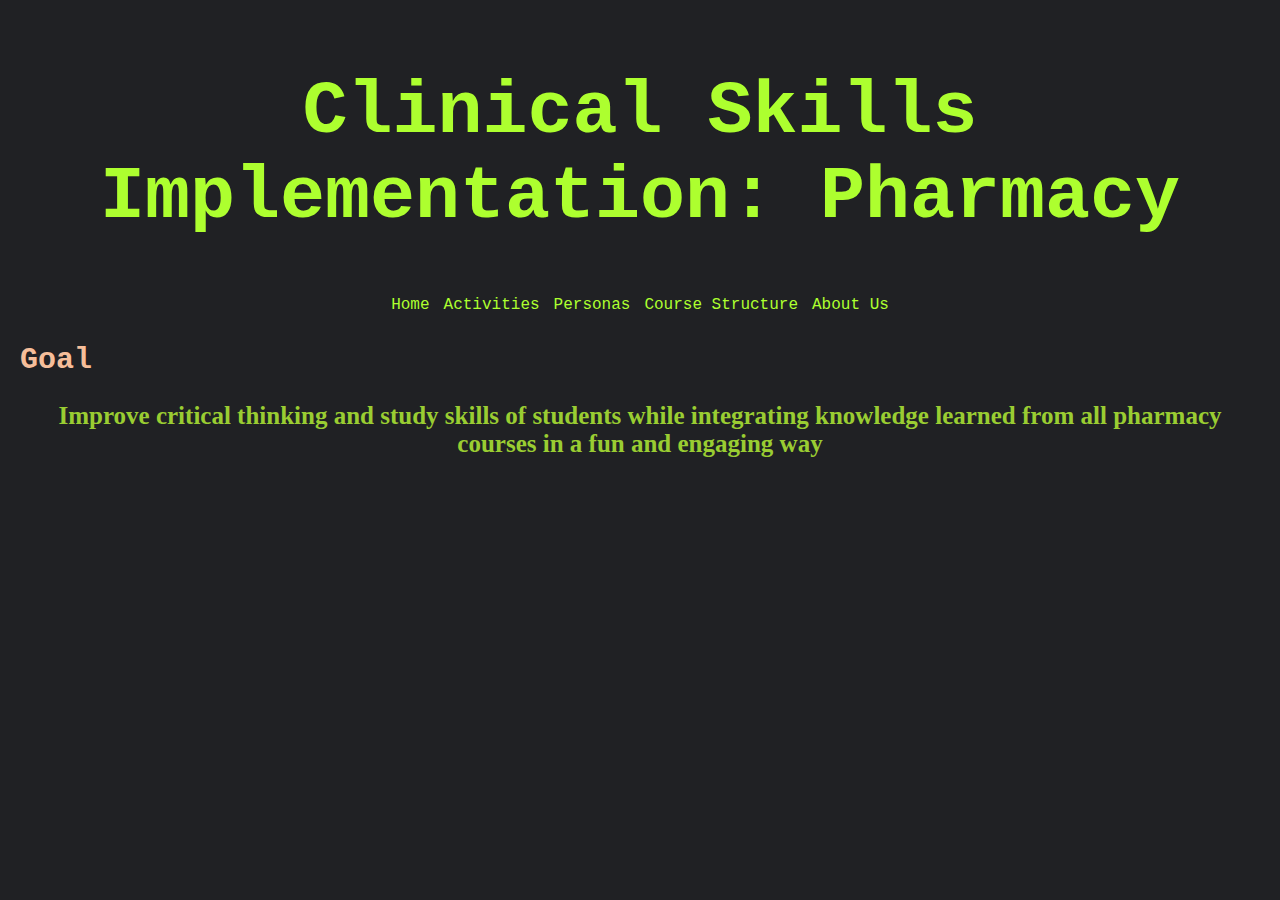
<file: home.html>
<!doctype html>
<html lang="en">
  <head>
    <!-- Required meta tags -->
    <meta charset="utf-8">
    <meta name="viewport" content="width=device-width, initial-scale=1, shrink-to-fit=no">

    <!-- Bootstrap CSS -->
   
    <title>Home</title>
      <link rel="stylesheet" href="style.css">
         <link href="https://www.dafontfree.net/embed/Y3NpLWNyZWFtLXNvdXJjZS1pbnNpZGUtcmVndWxhciZkYXRhLzE5L2MvOTQyNTQvbW1zYXJpY2FfY3NpLnR0Zg" rel="stylesheet" type="text/css"/>
  </head>   
    
  <body>
     <div>
        <h1 id="banner">Clinical Skills Implementation: Pharmacy</h1>
        </div>
      
      <div class="container">
      <div class="row">
        <div class="topnav">
          <a class="active" href="./home.html">Home</a>
            <a href="./activities.html">Activities</a>
            <a href="./personas">Personas</a>
            <a href="./structure">Course Structure</a>
          <a href="./aboutus.html">About Us</a>
          </div>
        </div>
      
      <h2>Goal</h2>
      <h3>Improve critical thinking and study skills of students while integrating knowledge learned from all pharmacy courses in a fun and engaging way</h3>
      
      </div>
      
      
      
      
    <!-- Optional JavaScript -->
    <!-- jQuery first, then Popper.js, then Bootstrap JS -->
    <script src="https://code.jquery.com/jquery-3.2.1.slim.min.js" integrity="sha384-KJ3o2DKtIkvYIK3UENzmM7KCkRr/rE9/Qpg6aAZGJwFDMVNA/GpGFF93hXpG5KkN" crossorigin="anonymous"></script>
    <script src="https://cdn.jsdelivr.net/npm/popper.js@1.12.9/dist/umd/popper.min.js" integrity="sha384-ApNbgh9B+Y1QKtv3Rn7W3mgPxhU9K/ScQsAP7hUibX39j7fakFPskvXusvfa0b4Q" crossorigin="anonymous"></script>
    <script src="https://cdn.jsdelivr.net/npm/bootstrap@4.0.0/dist/js/bootstrap.min.js" integrity="sha384-JZR6Spejh4U02d8jOt6vLEHfe/JQGiRRSQQxSfFWpi1MquVdAyjUar5+76PVCmYl" crossorigin="anonymous"></script>
  
    </body>
</html>
</file>
<file: style.css>
h1 {
    font-family: courier;
    text-align: center;
    color: greenyellow;
    font-size: 75px;
}

h2{
    font-family:courier;
    color: #f6be9a;
    text-align: left;
    font-size: 30px;
    
}

h3{
    font-family:inherit;
    color: yellowgreen;
    font-family: "Proxima Nova";
    font-size:25px;
}

p{
    font-family:"Courier New";
    color: whitesmoke;
    font-size: 20px;
}

.glow{
     -webkit-animation: glow 1s ease-in-out infinite alternate;
  -moz-animation: glow 1s ease-in-out infinite alternate;
  animation: glow 1s ease-in-out infinite alternate;
}

@-webkit-keyframes glow {
  from {
    text-shadow: 0 0 5px #052000, 0 0 10px #052000, 0 0 15px #39FF14, 0 0 20px #39FF14, 0 0 25px #39FF14, 0 0 30px #39FF14, 0 0 35px #39FF14;
  }
  to {
    text-shadow: 0 0 10px #052000, 0 0 15px #5dff3f, 0 0 20px #5dff3f, 0 0 25px #5dff3f, 0 0 30px #5dff3f, 0 0 35px #5dff3f, 0 0 40px #5dff3f;
  }
}
.top-nav{
 float:left; 
    color:greenyellow; 
    text-align:center; 
    padding:20px;
    text-decoration: none; 
    font-size:17px; 
    overflow:auto"
    
}

body {
    background-color:#202124; 
    text-align: center;
    align-content: center;
    background-position:center;
    margin: 20px;
}


.video {
    align-content: center;
}

.button {
   text-align: center;
    color: black;
    border: 3px solid yellowgreen;
    border-radius: 15px;
    align-content: center;
    font-size: 20px;
    background-position: center; 
    padding: 5px 0px;
    background: black;
    background-position: center;
   margin: 0px 450px;
    width: 100px;
}

.button a {
    display: inline-block;
    padding: 5px 5px;
    background-position: center;
    
}

.button:hover {
  background: yellowgreen;
  border: 3px solid black;
  color: black;
}

.button a:hover {
  background: yellowgreen;
  color: black;
}



a {
    color: greenyellow;
    text-decoration: none;
    border: none;
    text-align: center;
    font-family: courier;
    padding: 5px 5px;
    display: inline-block;
}

.image {
    align-content:left;

}
</file>
